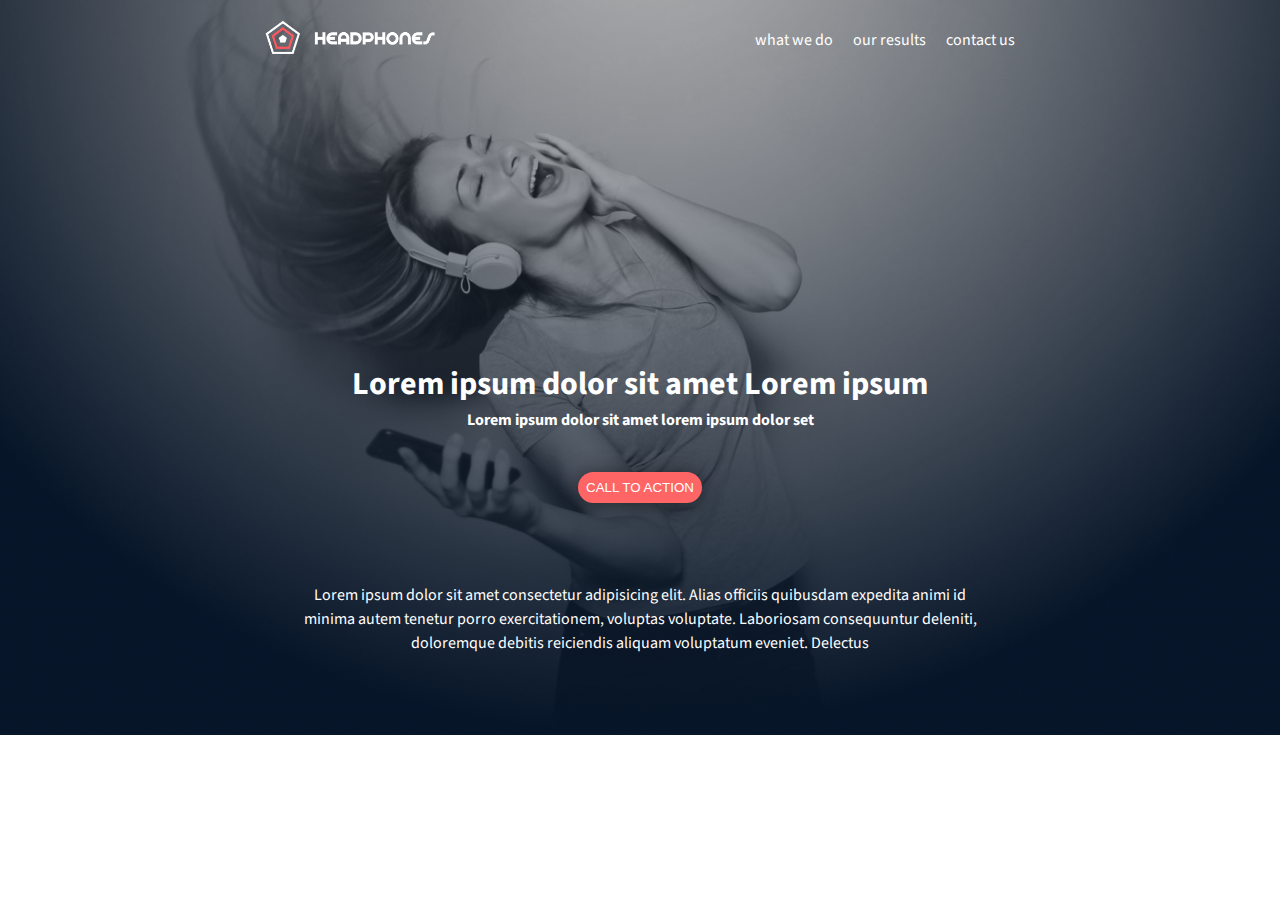
<file: headphones/0-index.html>
<!DOCTYPE html>
<html lang="en">
  <head>
    <meta charset="UTF-8" />
    <meta name="viewport" content="width=device-width, initial-scale=1.0" />
    <link rel="icon" href="/alx_html_css/headphones/images/pentagone.png" />
    <link rel="stylesheet" href="0-styles.css" />
    <script src="toggle.js" async></script>
    <title>Homapage</title>
  </head>
  <body>
    <header>
      <nav>
        <a href="0-index.html"
          ><img
            src="../headphones/images/logo_headphones.png"
            alt="Headphones Logo"
        /></a>
        <div class="hamburger">&#xe911;</div>
        <ul>
          <li><a href="#what-we-do">what we do</a></li>
          <li><a href="#our-results">our results</a></li>
          <li><a href="#contact-us">contact us</a></li>
        </ul>
      </nav>
      <section>
        <h1>Lorem ipsum dolor sit amet Lorem ipsum</h1>
        <p>Lorem ipsum dolor sit amet lorem ipsum dolor set</p>
        <button>CALL TO ACTION</button>
        <p class="second-para">
          Lorem ipsum dolor sit amet consectetur adipisicing elit. Alias
          officiis quibusdam expedita animi id minima autem tenetur porro
          exercitationem, voluptas voluptate. Laboriosam consequuntur deleniti,
          doloremque debitis reiciendis aliquam voluptatum eveniet. Delectus
        </p>
      </section>
    </header>
    <main></main>
    <footer></footer>
  </body>
</html>
</file>
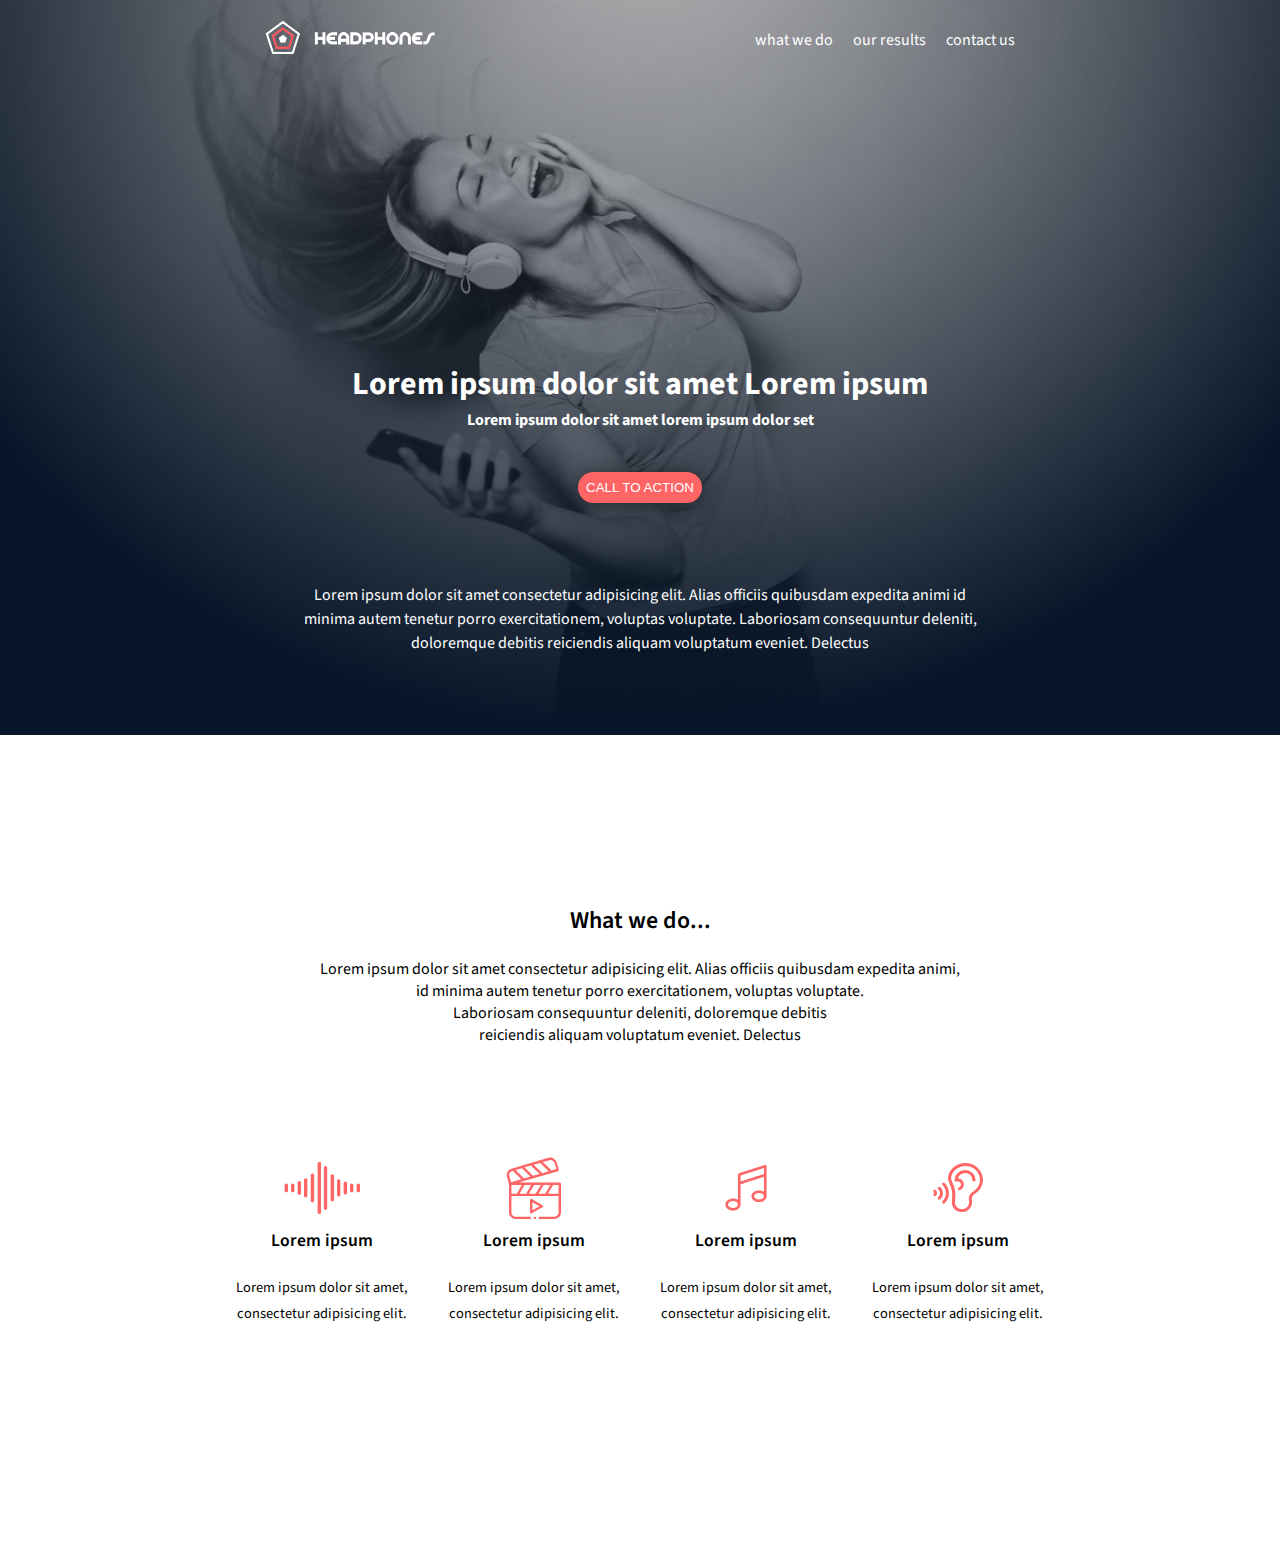
<file: headphones/1-index.html>
<!DOCTYPE html>
<html lang="en">
  <head>
    <meta charset="UTF-8" />
    <meta name="viewport" content="width=device-width, initial-scale=1.0" />
    <link rel="icon" href="/alx_html_css/headphones/images/pentagone.png" />
    <link rel="stylesheet" href="1-styles.css" />
    <script src="toggle.js" async></script>
    <title>Homapage</title>
  </head>
  <body>
    <header>
      <nav>
        <a href="1-index.html"
          ><img
            src="../headphones/images/logo_headphones.png"
            alt="Headphones Logo"
        /></a>
        <div class="hamburger">&#xe911;</div>
        <ul>
          <li><a href="#what-we-do">what we do</a></li>
          <li><a href="#our-results">our results</a></li>
          <li><a href="#contact-us">contact us</a></li>
        </ul>
      </nav>
      <section>
        <h1>Lorem ipsum dolor sit amet Lorem ipsum</h1>
        <p>Lorem ipsum dolor sit amet lorem ipsum dolor set</p>
        <button>CALL TO ACTION</button>
        <p class="second-para">
          Lorem ipsum dolor sit amet consectetur adipisicing elit. Alias
          officiis quibusdam expedita animi id minima autem tenetur porro
          exercitationem, voluptas voluptate. Laboriosam consequuntur deleniti,
          doloremque debitis reiciendis aliquam voluptatum eveniet. Delectus
        </p>
      </section>
    </header>
    <main>
      <section class="first-section" id="what-we-do">
        <h2>What we do...</h2>
        <p id="first-p">
          Lorem ipsum dolor sit amet consectetur adipisicing elit. Alias
          officiis quibusdam expedita animi, <br />
          id minima autem tenetur porro exercitationem, voluptas voluptate.
          <br />
          Laboriosam consequuntur deleniti, doloremque debitis <br />
          reiciendis aliquam voluptatum eveniet. Delectus
        </p>
        <br /><br /><br /><br /><br /><br />
        <div class="media-container">
          <div>
            <div class="sound-icon">&#xe90e;</div>
            <h3>Lorem ipsum</h3>
            <br />
            <p>
              Lorem ipsum dolor sit amet, <br />
              consectetur adipisicing elit.
            </p>
          </div>
          <div>
            <div class="video-icon">&#xe910;</div>
            <h3>Lorem ipsum</h3>
            <br />
            <p>
              Lorem ipsum dolor sit amet, <br />
              consectetur adipisicing elit.
            </p>
          </div>
          <div>
            <div class="music-icon">&#xe90d;</div>
            <h3>Lorem ipsum</h3>
            <br />
            <p>
              Lorem ipsum dolor sit amet, <br />
              consectetur adipisicing elit.
            </p>
          </div>
          <div>
            <div class="hearing-icon">&#xe909;</div>
            <h3>Lorem ipsum</h3>
            <br />
            <p>
              Lorem ipsum dolor sit amet, <br />
              consectetur adipisicing elit.
            </p>
          </div>
        </div>
      </section>
    </main>
    <footer></footer>
  </body>
</html>
</file>
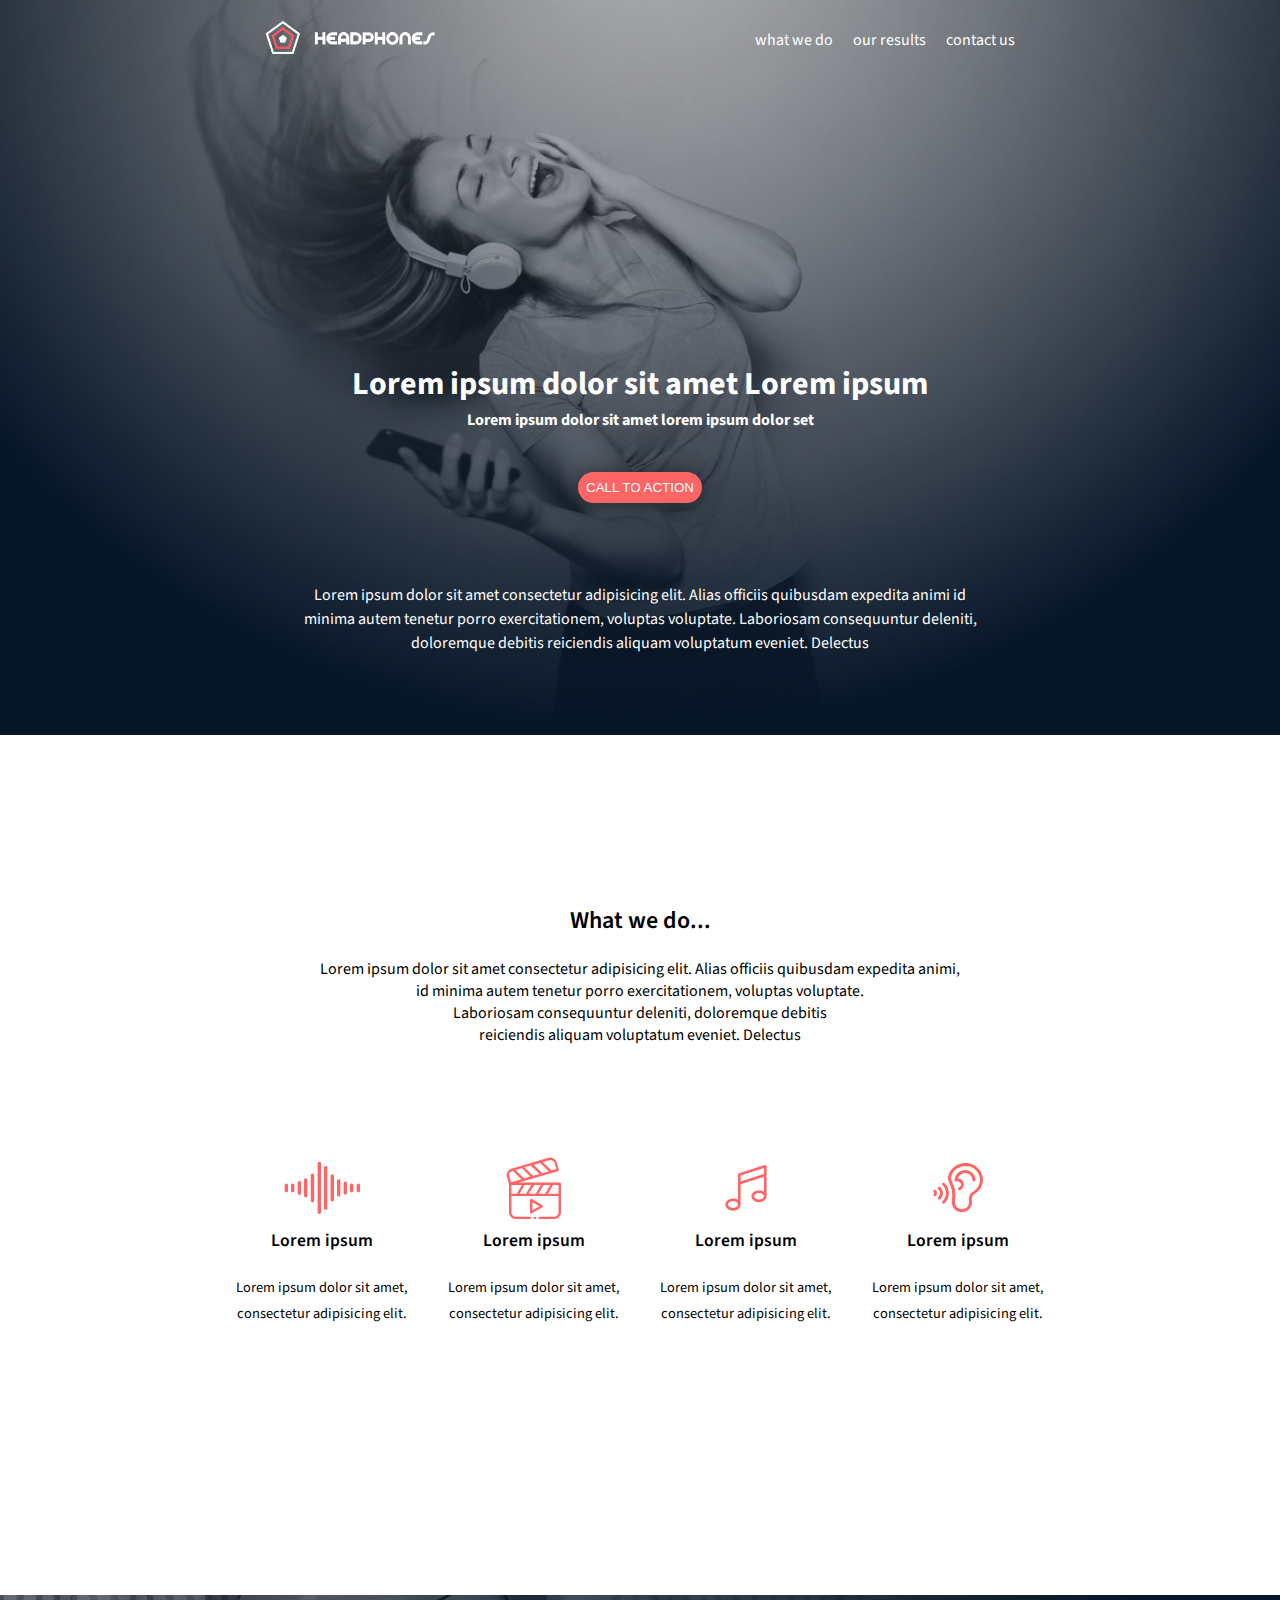
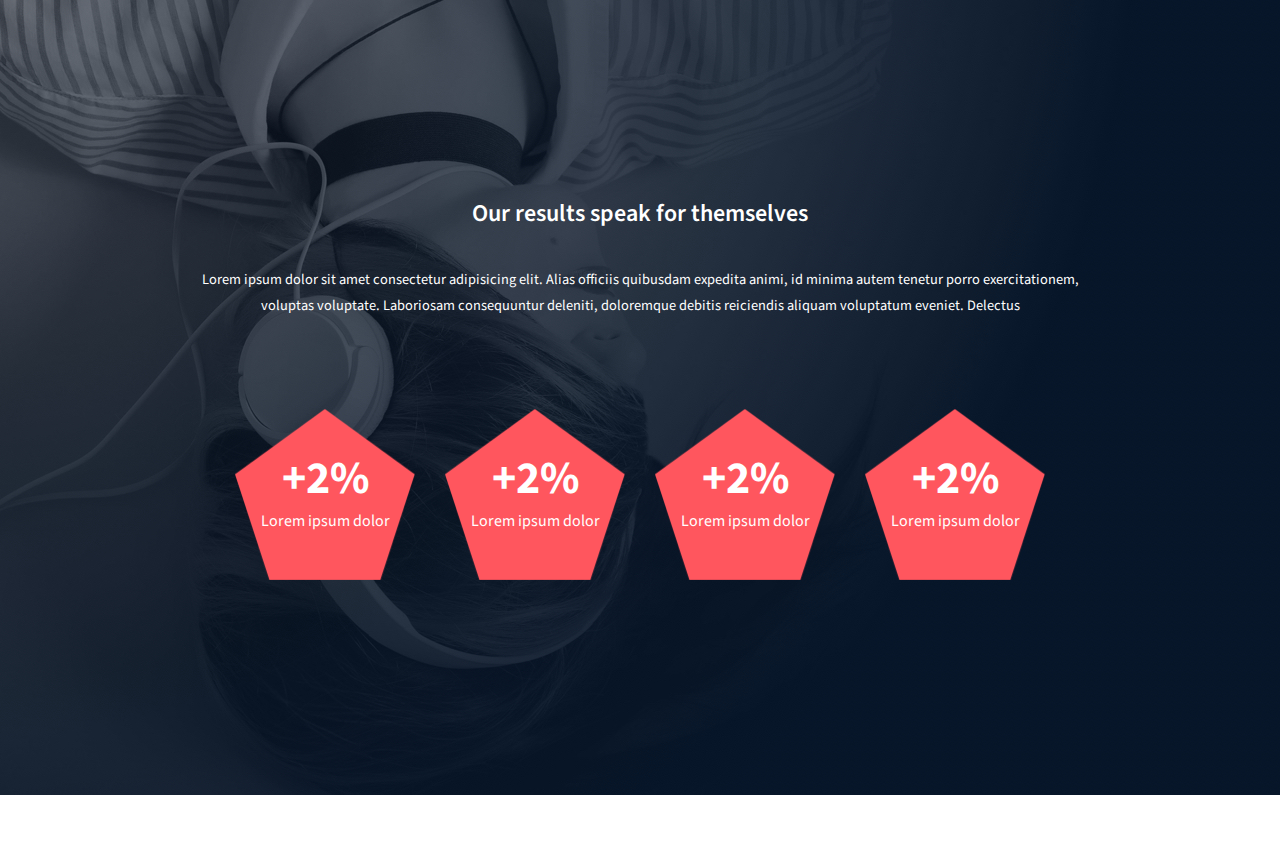
<file: headphones/2-index.html>
<!DOCTYPE html>
<html lang="en">
  <head>
    <meta charset="UTF-8" />
    <meta name="viewport" content="width=device-width, initial-scale=1.0" />
    <link rel="icon" href="/alx_html_css/headphones/images/pentagone.png" />
    <link rel="stylesheet" href="2-styles.css" />
    <script src="toggle.js" async></script>
    <title>Homapage</title>
  </head>
  <body>
    <header>
      <nav>
        <a href="2-index.html"
          ><img
            src="../headphones/images/logo_headphones.png"
            alt="Headphones Logo"
        /></a>
        <div class="hamburger">&#xe911;</div>
        <ul>
          <li><a href="#what-we-do">what we do</a></li>
          <li><a href="#our-results">our results</a></li>
          <li><a href="#contact-us">contact us</a></li>
        </ul>
      </nav>
      <section>
        <h1>Lorem ipsum dolor sit amet Lorem ipsum</h1>
        <p>Lorem ipsum dolor sit amet lorem ipsum dolor set</p>
        <button>CALL TO ACTION</button>
        <p class="second-para">
          Lorem ipsum dolor sit amet consectetur adipisicing elit. Alias
          officiis quibusdam expedita animi id minima autem tenetur porro
          exercitationem, voluptas voluptate. Laboriosam consequuntur deleniti,
          doloremque debitis reiciendis aliquam voluptatum eveniet. Delectus
        </p>
      </section>
    </header>
    <main>
      <section class="first-section" id="what-we-do">
        <h2>What we do...</h2>
        <p id="first-p">
          Lorem ipsum dolor sit amet consectetur adipisicing elit. Alias
          officiis quibusdam expedita animi, <br />
          id minima autem tenetur porro exercitationem, voluptas voluptate.
          <br />
          Laboriosam consequuntur deleniti, doloremque debitis <br />
          reiciendis aliquam voluptatum eveniet. Delectus
        </p>
        <br /><br /><br /><br /><br /><br />
        <div class="media-container">
          <div>
            <div class="sound-icon">&#xe90e;</div>
            <h3>Lorem ipsum</h3>
            <br />
            <p>
              Lorem ipsum dolor sit amet, <br />
              consectetur adipisicing elit.
            </p>
          </div>
          <div>
            <div class="video-icon">&#xe910;</div>
            <h3>Lorem ipsum</h3>
            <br />
            <p>
              Lorem ipsum dolor sit amet, <br />
              consectetur adipisicing elit.
            </p>
          </div>
          <div>
            <div class="music-icon">&#xe90d;</div>
            <h3>Lorem ipsum</h3>
            <br />
            <p>
              Lorem ipsum dolor sit amet, <br />
              consectetur adipisicing elit.
            </p>
          </div>
          <div>
            <div class="hearing-icon">&#xe909;</div>
            <h3>Lorem ipsum</h3>
            <br />
            <p>
              Lorem ipsum dolor sit amet, <br />
              consectetur adipisicing elit.
            </p>
          </div>
        </div>
      </section>
      <section class="second-section" id="our-results">
        <h2>Our results speak for themselves</h2>
        <p>
          Lorem ipsum dolor sit amet consectetur adipisicing elit. Alias
          officiis quibusdam expedita animi, id minima autem tenetur porro
          exercitationem, voluptas voluptate. Laboriosam consequuntur deleniti,
          doloremque debitis reiciendis aliquam voluptatum eveniet. Delectus
        </p>
        <div class="success-story">
          <div class="icon">
            <span class="cent">+2%</span> <br /><br />Lorem ipsum dolor
          </div>
          <div class="icon1">
            <span class="cent">+2%</span> <br /><br />Lorem ipsum dolor
          </div>
          <div class="icon2">
            <span class="cent">+2%</span> <br /><br />Lorem ipsum dolor
          </div>
          <div class="icon3">
            <span class="cent">+2%</span> <br /><br />Lorem ipsum dolor
          </div>
        </div>
      </section>
    </main>
    <footer></footer>
  </body>
</html>
</file>
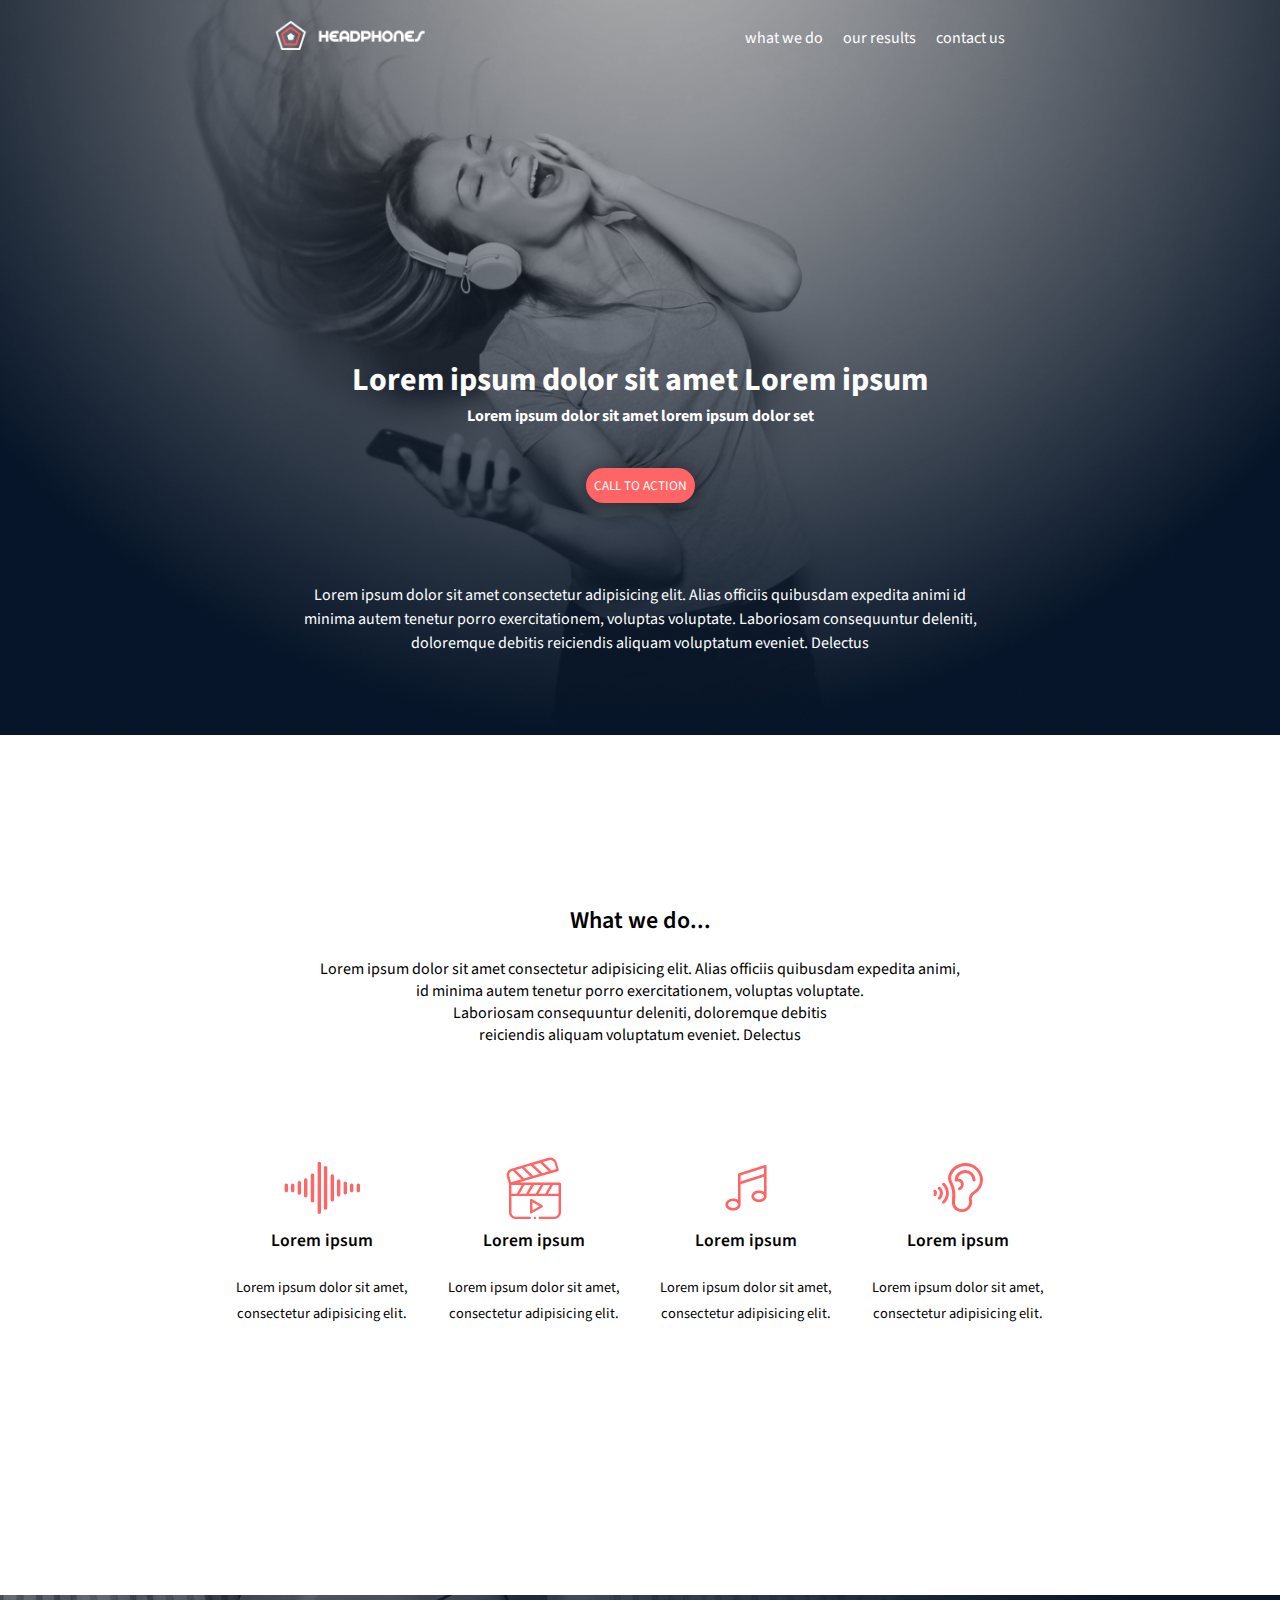
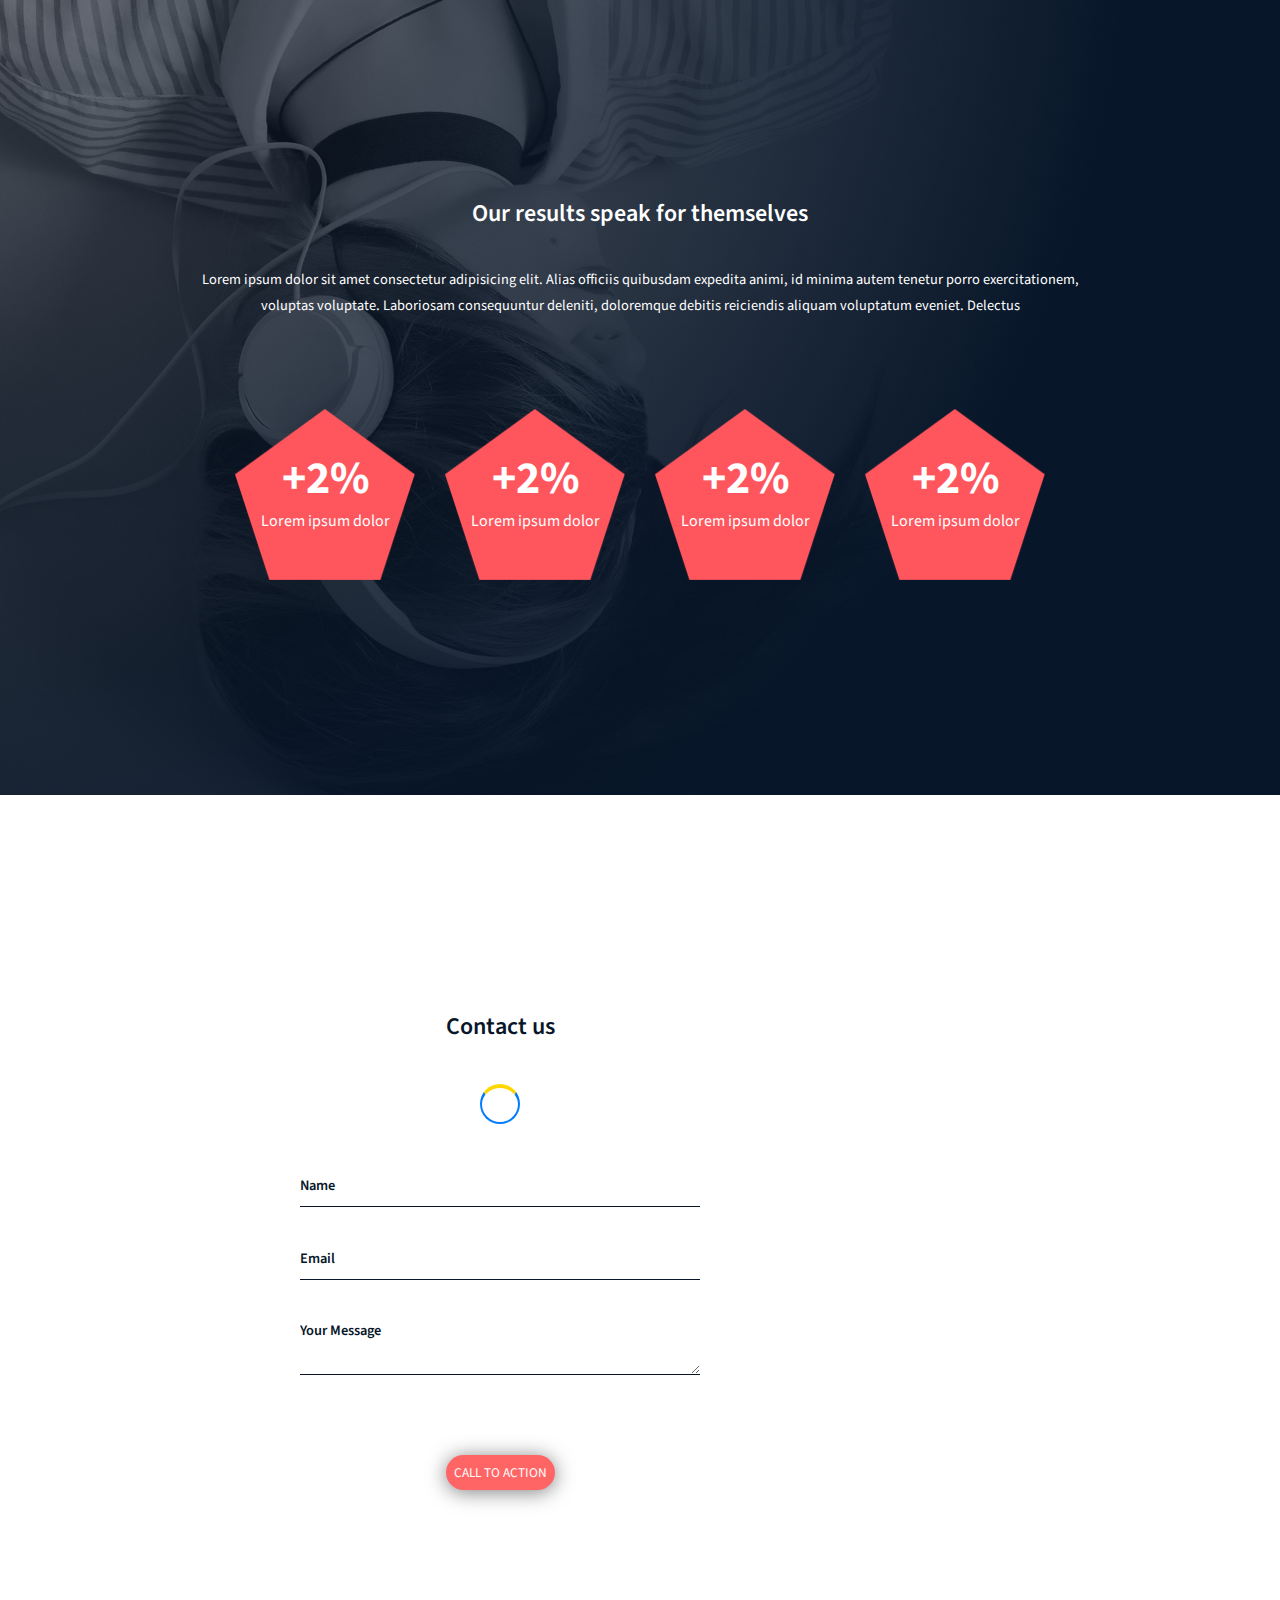
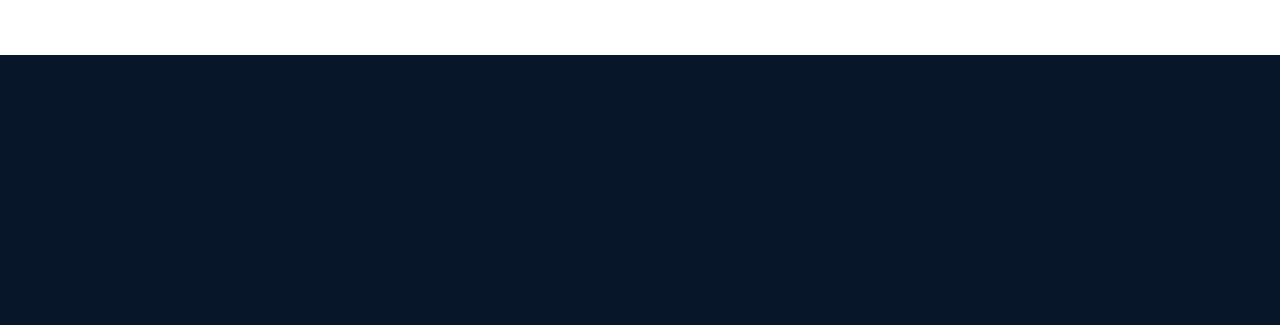
<file: headphones/3-index.html>
<!DOCTYPE html>
<html lang="en">
  <head>
    <meta charset="UTF-8" />
    <meta name="viewport" content="width=device-width, initial-scale=1.0" />
    <link rel="icon" href="/alx_html_css/headphones/images/pentagone.png" />
    <link rel="stylesheet" href="3-styles.css" />
    <script src="toggle.js" async></script>
    <title>Homapage</title>
  </head>
  <body>
    <header>
      <nav>
        <a href="3-index.html"
          ><img
            src="../headphones/images/logo_headphones.png"
            alt="Headphones Logo"
        /></a>
        <div class="hamburger">&#xe911;</div>
        <ul>
          <li><a href="#what-we-do">what we do</a></li>
          <li><a href="#our-results">our results</a></li>
          <li><a href="#contact-us">contact us</a></li>
        </ul>
      </nav>
      <section>
        <h1>Lorem ipsum dolor sit amet Lorem ipsum</h1>
        <p>Lorem ipsum dolor sit amet lorem ipsum dolor set</p>
        <button>CALL TO ACTION</button>
        <p class="second-para">
          Lorem ipsum dolor sit amet consectetur adipisicing elit. Alias
          officiis quibusdam expedita animi id minima autem tenetur porro
          exercitationem, voluptas voluptate. Laboriosam consequuntur deleniti,
          doloremque debitis reiciendis aliquam voluptatum eveniet. Delectus
        </p>
      </section>
    </header>
    <main>
      <section class="first-section" id="what-we-do">
        <h2>What we do...</h2>
        <p id="first-p">
          Lorem ipsum dolor sit amet consectetur adipisicing elit. Alias
          officiis quibusdam expedita animi, <br />
          id minima autem tenetur porro exercitationem, voluptas voluptate.
          <br />
          Laboriosam consequuntur deleniti, doloremque debitis <br />
          reiciendis aliquam voluptatum eveniet. Delectus
        </p>
        <br /><br /><br /><br /><br /><br />
        <div class="media-container">
          <div>
            <div class="sound-icon">&#xe90e;</div>
            <h3>Lorem ipsum</h3>
            <br />
            <p>
              Lorem ipsum dolor sit amet, <br />
              consectetur adipisicing elit.
            </p>
          </div>
          <div>
            <div class="video-icon">&#xe910;</div>
            <h3>Lorem ipsum</h3>
            <br />
            <p>
              Lorem ipsum dolor sit amet, <br />
              consectetur adipisicing elit.
            </p>
          </div>
          <div>
            <div class="music-icon">&#xe90d;</div>
            <h3>Lorem ipsum</h3>
            <br />
            <p>
              Lorem ipsum dolor sit amet, <br />
              consectetur adipisicing elit.
            </p>
          </div>
          <div>
            <div class="hearing-icon">&#xe909;</div>
            <h3>Lorem ipsum</h3>
            <br />
            <p>
              Lorem ipsum dolor sit amet, <br />
              consectetur adipisicing elit.
            </p>
          </div>
        </div>
      </section>
      <section class="second-section" id="our-results">
        <h2>Our results speak for themselves</h2>
        <p>
          Lorem ipsum dolor sit amet consectetur adipisicing elit. Alias
          officiis quibusdam expedita animi, id minima autem tenetur porro
          exercitationem, voluptas voluptate. Laboriosam consequuntur deleniti,
          doloremque debitis reiciendis aliquam voluptatum eveniet. Delectus
        </p>
        <div class="success-story">
          <div class="icon">
            <span class="cent">+2%</span> <br /><br />Lorem ipsum dolor
          </div>
          <div class="icon1">
            <span class="cent">+2%</span> <br /><br />Lorem ipsum dolor
          </div>
          <div class="icon2">
            <span class="cent">+2%</span> <br /><br />Lorem ipsum dolor
          </div>
          <div class="icon3">
            <span class="cent">+2%</span> <br /><br />Lorem ipsum dolor
          </div>
        </div>
      </section>
      <section class="third-section" id="contact-us">
        <h2>Contact us</h2>
        <div class="spinner"></div>
        <form action="" class="my-form">
          <input
            type="text"
            name="name"
            id="name"
            placeholder="Name"
            required
            maxlength="25"
            pattern="[A-Za-z\s]+"
            autocomplete="name"
          />

          <input
            type="email"
            name="mail"
            id="mail"
            placeholder="Email"
            required
          />
          <textarea
            name="message"
            id="message"
            placeholder="Your Message"
            required
          ></textarea>
        </form>
        <button>CALL TO ACTION</button>
      </section>
    </main>
    <footer></footer>
  </body>
</html>
</file>
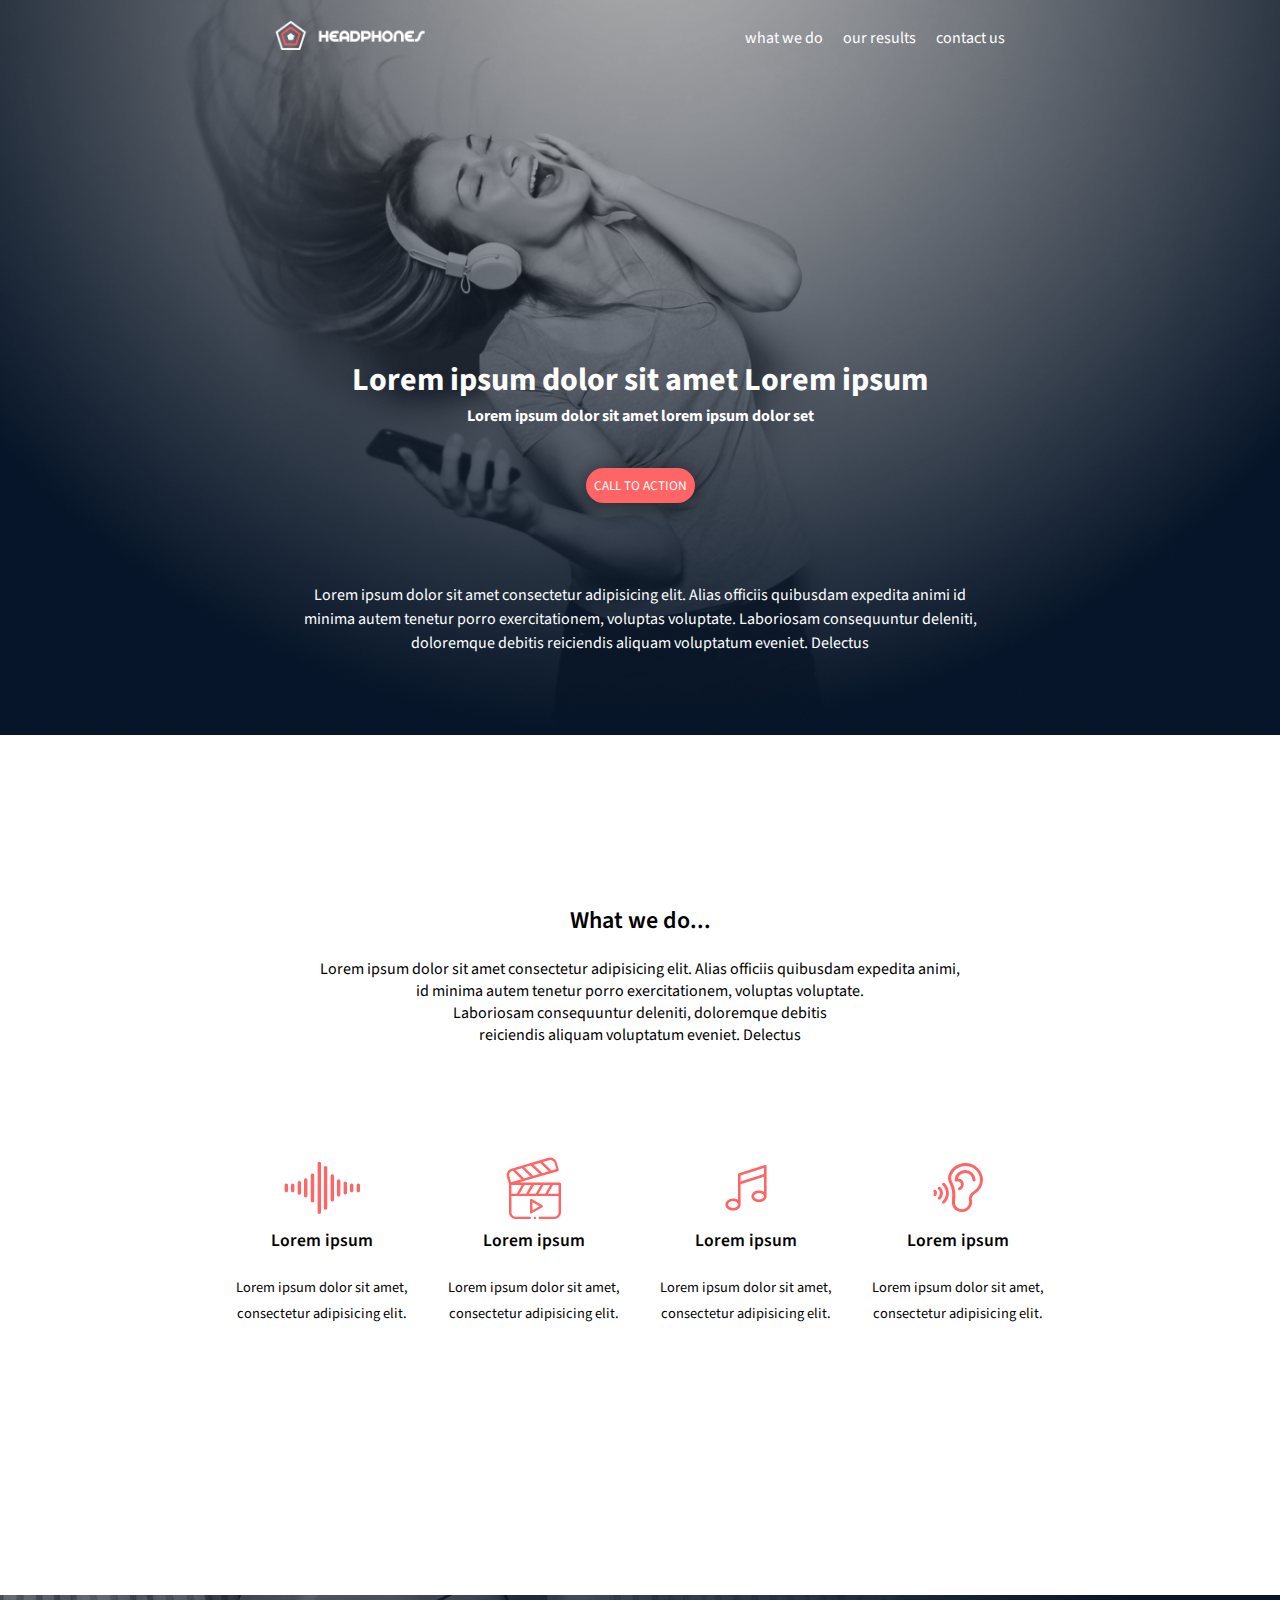
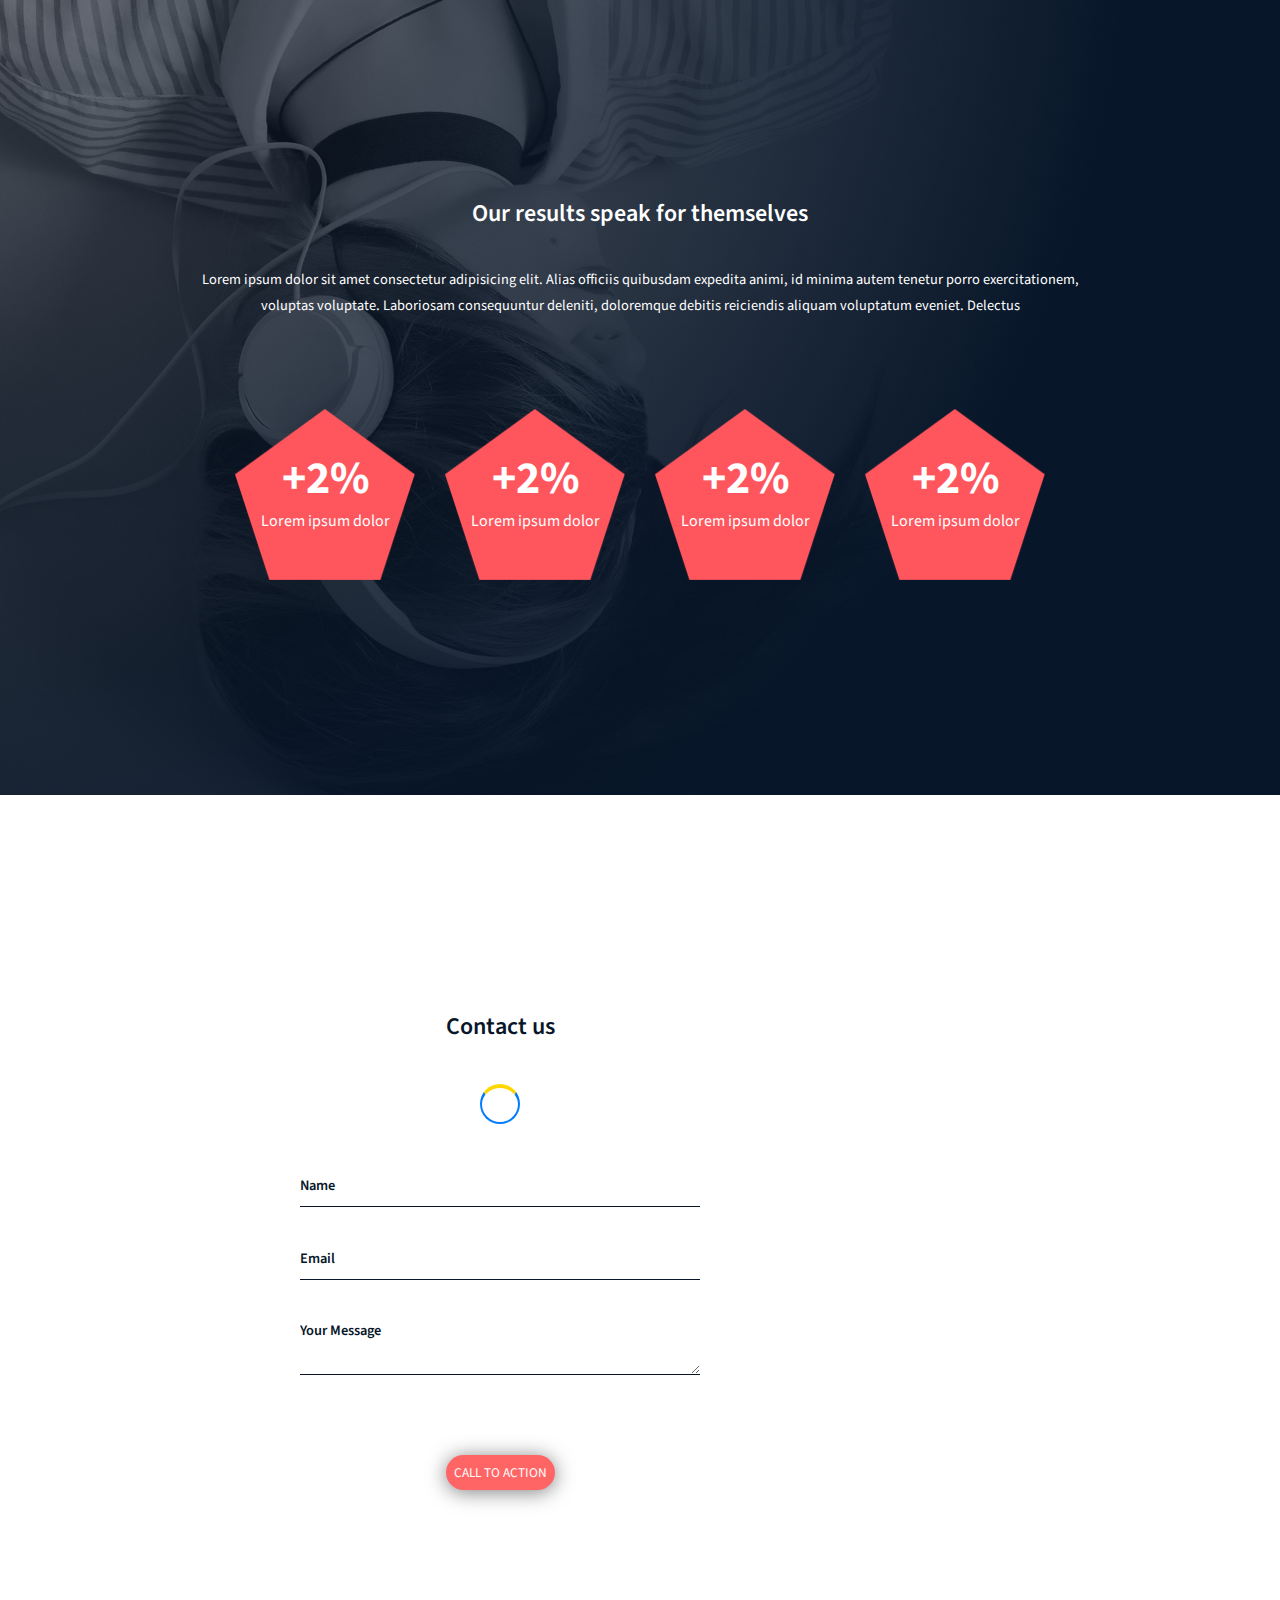
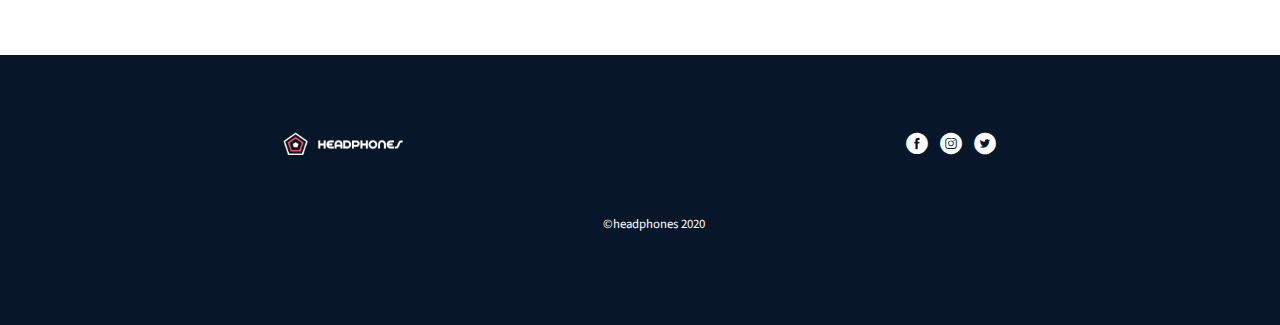
<file: headphones/4-index.html>
<!DOCTYPE html>
<html lang="en">
  <head>
    <meta charset="UTF-8" />
    <meta name="viewport" content="width=device-width, initial-scale=1.0" />
    <link rel="icon" href="/alx_html_css/headphones/images/pentagone.png" />
    <link rel="stylesheet" href="4-styles.css" />
    <script src="toggle.js" async></script>
    <title>Homapage</title>
  </head>
  <body>
    <header>
      <nav>
        <a href="4-index.html"
          ><img
            src="../headphones/images/logo_headphones.png"
            alt="Headphones Logo"
        /></a>
        <div class="hamburger">&#xe911;</div>
        <ul>
          <li><a href="#what-we-do">what we do</a></li>
          <li><a href="#our-results">our results</a></li>
          <li><a href="#contact-us">contact us</a></li>
        </ul>
      </nav>
      <section>
        <h1>Lorem ipsum dolor sit amet Lorem ipsum</h1>
        <p>Lorem ipsum dolor sit amet lorem ipsum dolor set</p>
        <button>CALL TO ACTION</button>
        <p class="second-para">
          Lorem ipsum dolor sit amet consectetur adipisicing elit. Alias
          officiis quibusdam expedita animi id minima autem tenetur porro
          exercitationem, voluptas voluptate. Laboriosam consequuntur deleniti,
          doloremque debitis reiciendis aliquam voluptatum eveniet. Delectus
        </p>
      </section>
    </header>
    <main>
      <section class="first-section" id="what-we-do">
        <h2>What we do...</h2>
        <p id="first-p">
          Lorem ipsum dolor sit amet consectetur adipisicing elit. Alias
          officiis quibusdam expedita animi, <br />
          id minima autem tenetur porro exercitationem, voluptas voluptate.
          <br />
          Laboriosam consequuntur deleniti, doloremque debitis <br />
          reiciendis aliquam voluptatum eveniet. Delectus
        </p>
        <br /><br /><br /><br /><br /><br />
        <div class="media-container">
          <div>
            <div class="sound-icon">&#xe90e;</div>
            <h3>Lorem ipsum</h3>
            <br />
            <p>
              Lorem ipsum dolor sit amet, <br />
              consectetur adipisicing elit.
            </p>
          </div>
          <div>
            <div class="video-icon">&#xe910;</div>
            <h3>Lorem ipsum</h3>
            <br />
            <p>
              Lorem ipsum dolor sit amet, <br />
              consectetur adipisicing elit.
            </p>
          </div>
          <div>
            <div class="music-icon">&#xe90d;</div>
            <h3>Lorem ipsum</h3>
            <br />
            <p>
              Lorem ipsum dolor sit amet, <br />
              consectetur adipisicing elit.
            </p>
          </div>
          <div>
            <div class="hearing-icon">&#xe909;</div>
            <h3>Lorem ipsum</h3>
            <br />
            <p>
              Lorem ipsum dolor sit amet, <br />
              consectetur adipisicing elit.
            </p>
          </div>
        </div>
      </section>
      <section class="second-section" id="our-results">
        <h2>Our results speak for themselves</h2>
        <p>
          Lorem ipsum dolor sit amet consectetur adipisicing elit. Alias
          officiis quibusdam expedita animi, id minima autem tenetur porro
          exercitationem, voluptas voluptate. Laboriosam consequuntur deleniti,
          doloremque debitis reiciendis aliquam voluptatum eveniet. Delectus
        </p>
        <div class="success-story">
          <div class="icon">
            <span class="cent">+2%</span> <br /><br />Lorem ipsum dolor
          </div>
          <div class="icon1">
            <span class="cent">+2%</span> <br /><br />Lorem ipsum dolor
          </div>
          <div class="icon2">
            <span class="cent">+2%</span> <br /><br />Lorem ipsum dolor
          </div>
          <div class="icon3">
            <span class="cent">+2%</span> <br /><br />Lorem ipsum dolor
          </div>
        </div>
      </section>
      <section class="third-section" id="contact-us">
        <h2>Contact us</h2>
        <div class="spinner"></div>
        <form action="" class="my-form">
          <input
            type="text"
            name="name"
            id="name"
            placeholder="Name"
            required
            maxlength="25"
            pattern="[A-Za-z\s]+"
            autocomplete="name"
          />

          <input
            type="email"
            name="mail"
            id="mail"
            placeholder="Email"
            required
          />
          <textarea
            name="message"
            id="message"
            placeholder="Your Message"
            required
          ></textarea>
        </form>
        <button>CALL TO ACTION</button>
      </section>
    </main>
    <footer>
      <section>
        <img
          src="../headphones/images/logo_headphones.png"
          alt="logo_headphones"
          width="120px"
        />
        <p id="copyright">&copy;headphones 2020</p>
        <div class="social-icons">
          <a href="https://www.facebook.com" target="_blank">
            <div>&#xe908;</div>
          </a>
          <a href="https://www.instagram.com" target="_blank">
            <div>&#xe90a;</div>
          </a>
          <a href="https://www.twitter.com" target="_blank">
            <div>&#xe90f;</div>
          </a>
        </div>
      </section>
    </footer>
  </body>
</html>
</file>
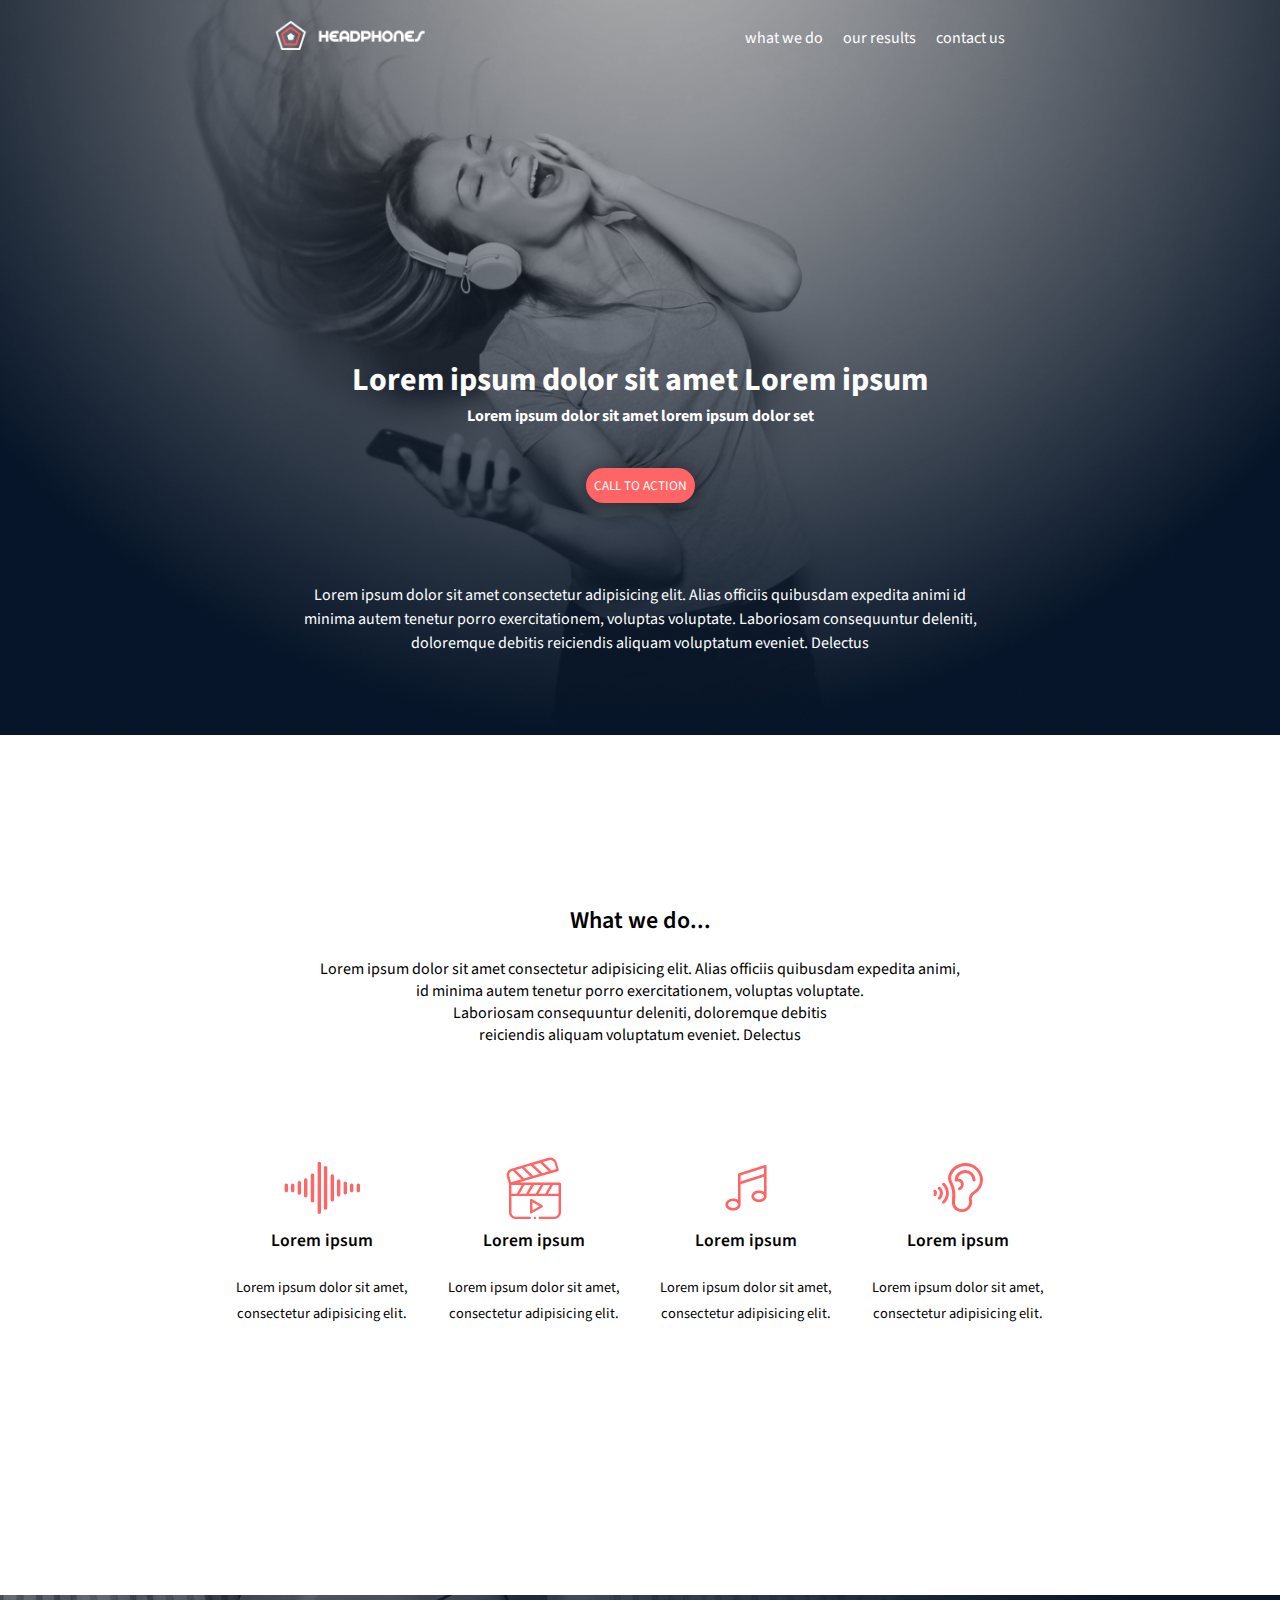
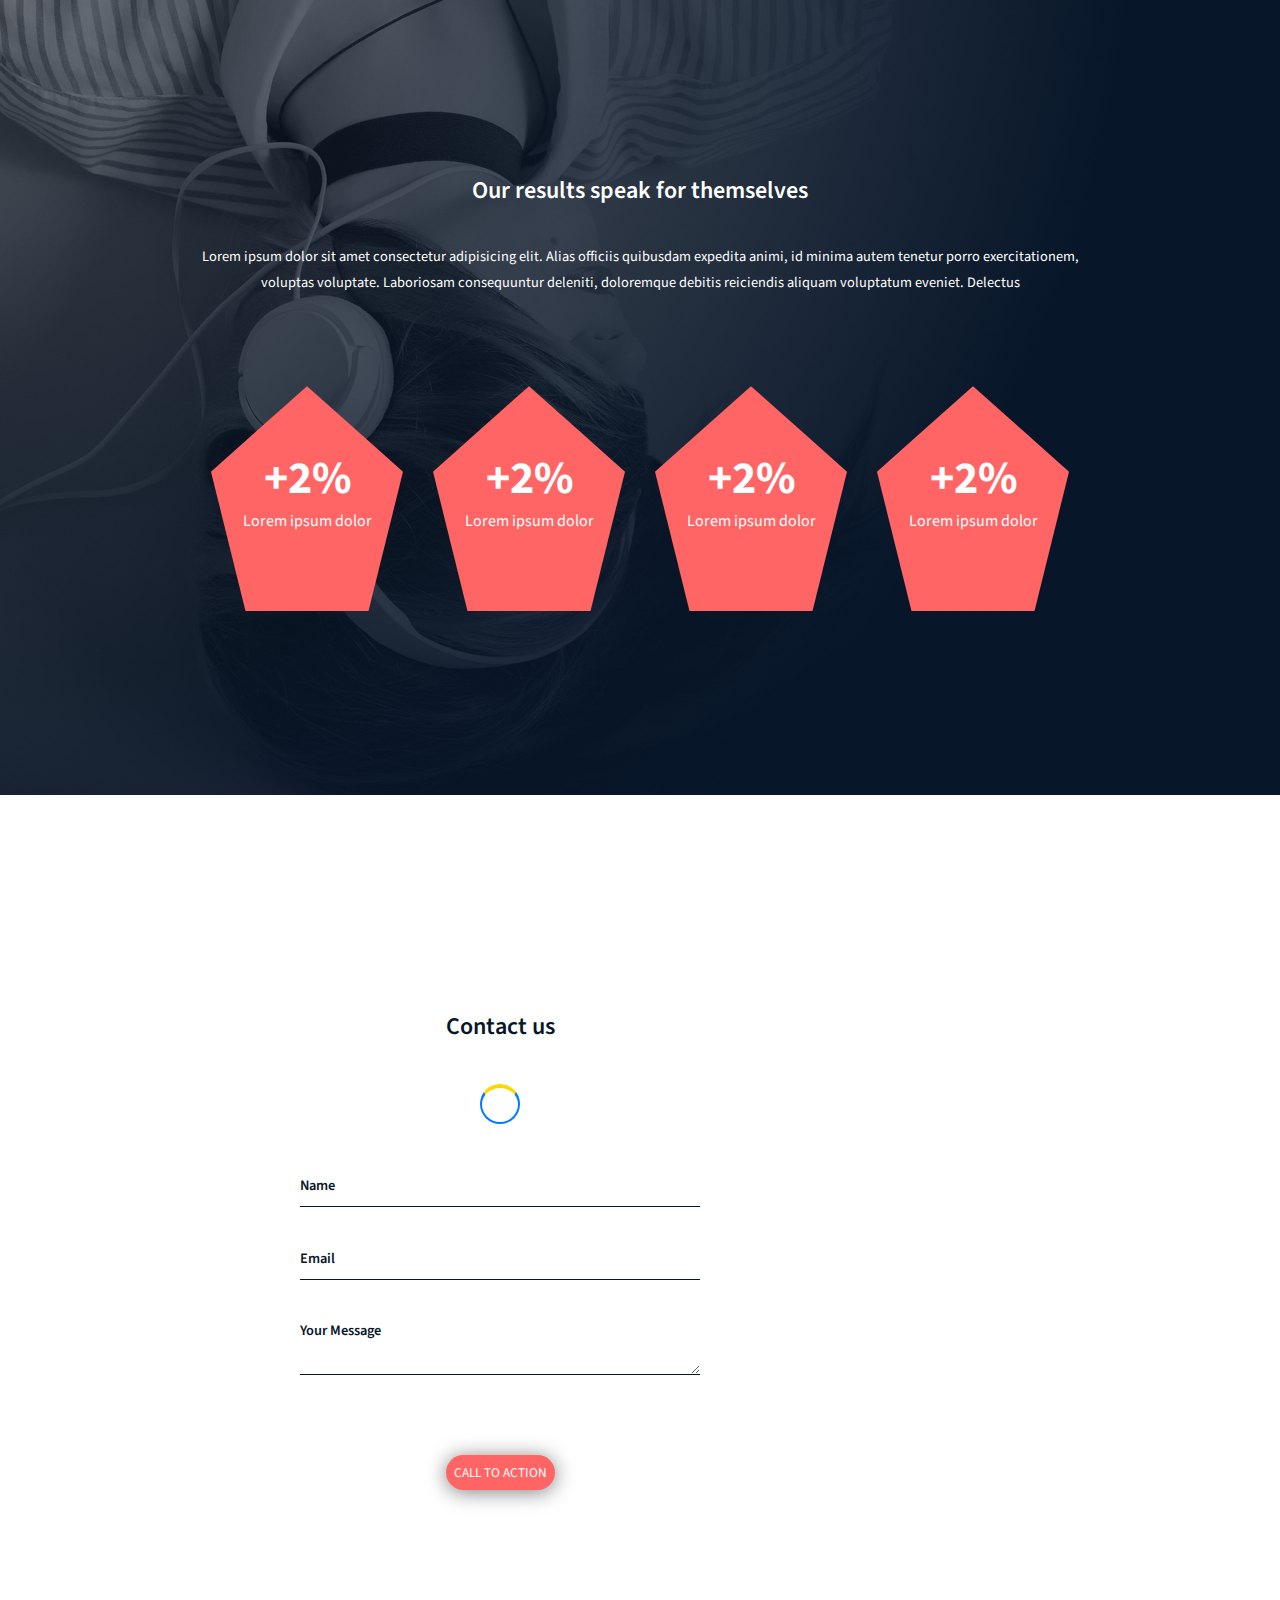
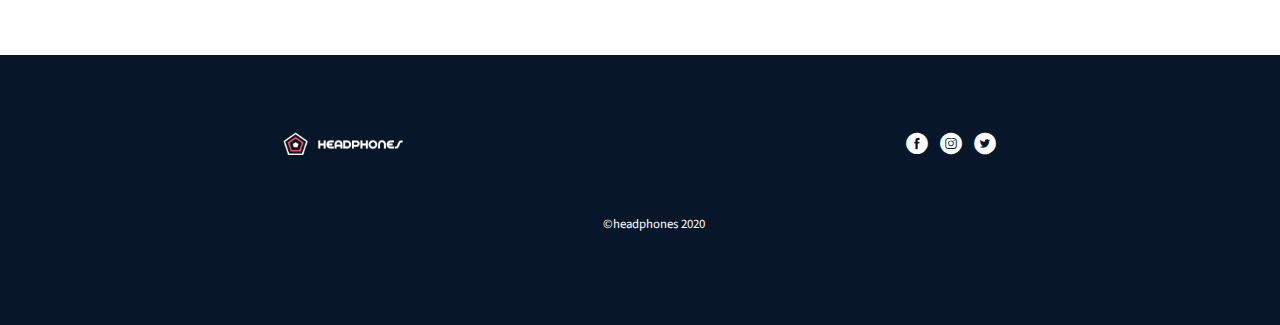
<file: headphones/6-index.html>
<!DOCTYPE html>
<html lang="en">
  <head>
    <meta charset="UTF-8" />
    <meta name="viewport" content="width=device-width, initial-scale=1.0" />
    <link rel="icon" href="/alx_html_css/headphones/images/pentagone.png" />
    <link rel="stylesheet" href="6-styles.css" />
    <script src="toggle.js" async></script>
    <title>Homapage</title>
  </head>
  <body>
    <header>
      <nav>
        <a href="6-index.html"
          ><img
            src="../headphones/images/logo_headphones.png"
            alt="Headphones Logo"
        /></a>
        <div class="hamburger">&#xe911;</div>
        <ul>
          <li><a href="#what-we-do">what we do</a></li>
          <li><a href="#our-results">our results</a></li>
          <li><a href="#contact-us">contact us</a></li>
        </ul>
      </nav>
      <section>
        <h1>Lorem ipsum dolor sit amet Lorem ipsum</h1>
        <p>Lorem ipsum dolor sit amet lorem ipsum dolor set</p>
        <button>CALL TO ACTION</button>
        <p class="second-para">
          Lorem ipsum dolor sit amet consectetur adipisicing elit. Alias
          officiis quibusdam expedita animi id minima autem tenetur porro
          exercitationem, voluptas voluptate. Laboriosam consequuntur deleniti,
          doloremque debitis reiciendis aliquam voluptatum eveniet. Delectus
        </p>
      </section>
    </header>
    <main>
      <section class="first-section" id="what-we-do">
        <h2>What we do...</h2>
        <p id="first-p">
          Lorem ipsum dolor sit amet consectetur adipisicing elit. Alias
          officiis quibusdam expedita animi, <br />
          id minima autem tenetur porro exercitationem, voluptas voluptate.
          <br />
          Laboriosam consequuntur deleniti, doloremque debitis <br />
          reiciendis aliquam voluptatum eveniet. Delectus
        </p>
        <br /><br /><br /><br /><br /><br />
        <div class="media-container">
          <div>
            <div class="sound-icon">&#xe90e;</div>
            <h3>Lorem ipsum</h3>
            <br />
            <p>
              Lorem ipsum dolor sit amet, <br />
              consectetur adipisicing elit.
            </p>
          </div>
          <div>
            <div class="video-icon">&#xe910;</div>
            <h3>Lorem ipsum</h3>
            <br />
            <p>
              Lorem ipsum dolor sit amet, <br />
              consectetur adipisicing elit.
            </p>
          </div>
          <div>
            <div class="music-icon">&#xe90d;</div>
            <h3>Lorem ipsum</h3>
            <br />
            <p>
              Lorem ipsum dolor sit amet, <br />
              consectetur adipisicing elit.
            </p>
          </div>
          <div>
            <div class="hearing-icon">&#xe909;</div>
            <h3>Lorem ipsum</h3>
            <br />
            <p>
              Lorem ipsum dolor sit amet, <br />
              consectetur adipisicing elit.
            </p>
          </div>
        </div>
      </section>
      <section class="second-section" id="our-results">
        <h2>Our results speak for themselves</h2>
        <p>
          Lorem ipsum dolor sit amet consectetur adipisicing elit. Alias
          officiis quibusdam expedita animi, id minima autem tenetur porro
          exercitationem, voluptas voluptate. Laboriosam consequuntur deleniti,
          doloremque debitis reiciendis aliquam voluptatum eveniet. Delectus
        </p>
        <div class="success-story">
          <div class="icon">
            <span class="cent">+2%</span> <br /><br />Lorem ipsum dolor
          </div>
          <div class="icon1">
            <span class="cent">+2%</span> <br /><br />Lorem ipsum dolor
          </div>
          <div class="icon2">
            <span class="cent">+2%</span> <br /><br />Lorem ipsum dolor
          </div>
          <div class="icon3">
            <span class="cent">+2%</span> <br /><br />Lorem ipsum dolor
          </div>
        </div>
      </section>
      <section class="third-section" id="contact-us">
        <h2>Contact us</h2>
        <div class="spinner"></div>
        <form action="" class="my-form">
          <input
            type="text"
            name="name"
            id="name"
            placeholder="Name"
            required
            maxlength="25"
            pattern="[A-Za-z\s]+"
            autocomplete="name"
          />

          <input
            type="email"
            name="mail"
            id="mail"
            placeholder="Email"
            required
          />
          <textarea
            name="message"
            id="message"
            placeholder="Your Message"
            required
          ></textarea>
        </form>
        <button>CALL TO ACTION</button>
      </section>
    </main>
    <footer>
      <section>
        <img
          src="../headphones/images/logo_headphones.png"
          alt="logo_headphones"
          width="120px"
        />
        <p id="copyright">&copy;headphones 2020</p>
        <div class="social-icons">
          <a href="https://www.facebook.com" target="_blank">
            <div>&#xe908;</div>
          </a>
          <a href="https://www.instagram.com" target="_blank">
            <div>&#xe90a;</div>
          </a>
          <a href="https://www.twitter.com" target="_blank">
            <div>&#xe90f;</div>
          </a>
        </div>
      </section>
    </footer>
  </body>
</html>
</file>
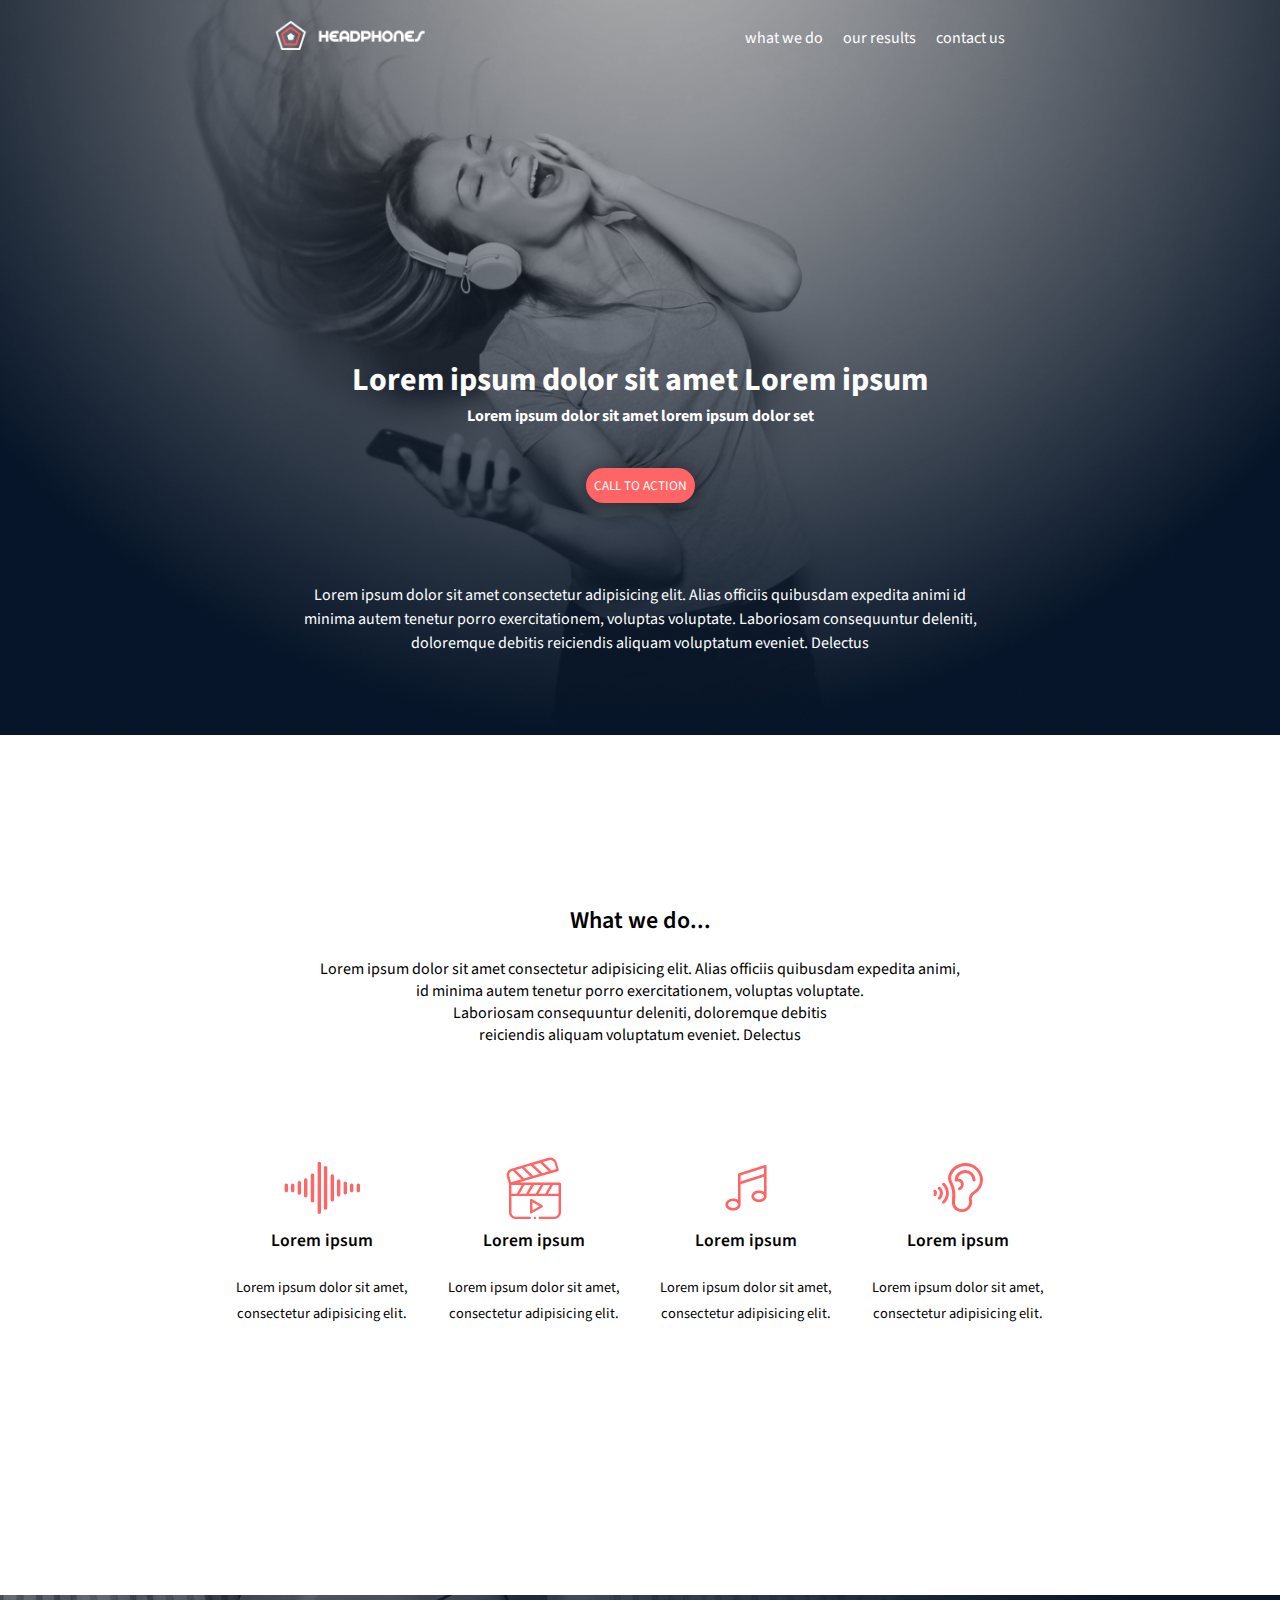
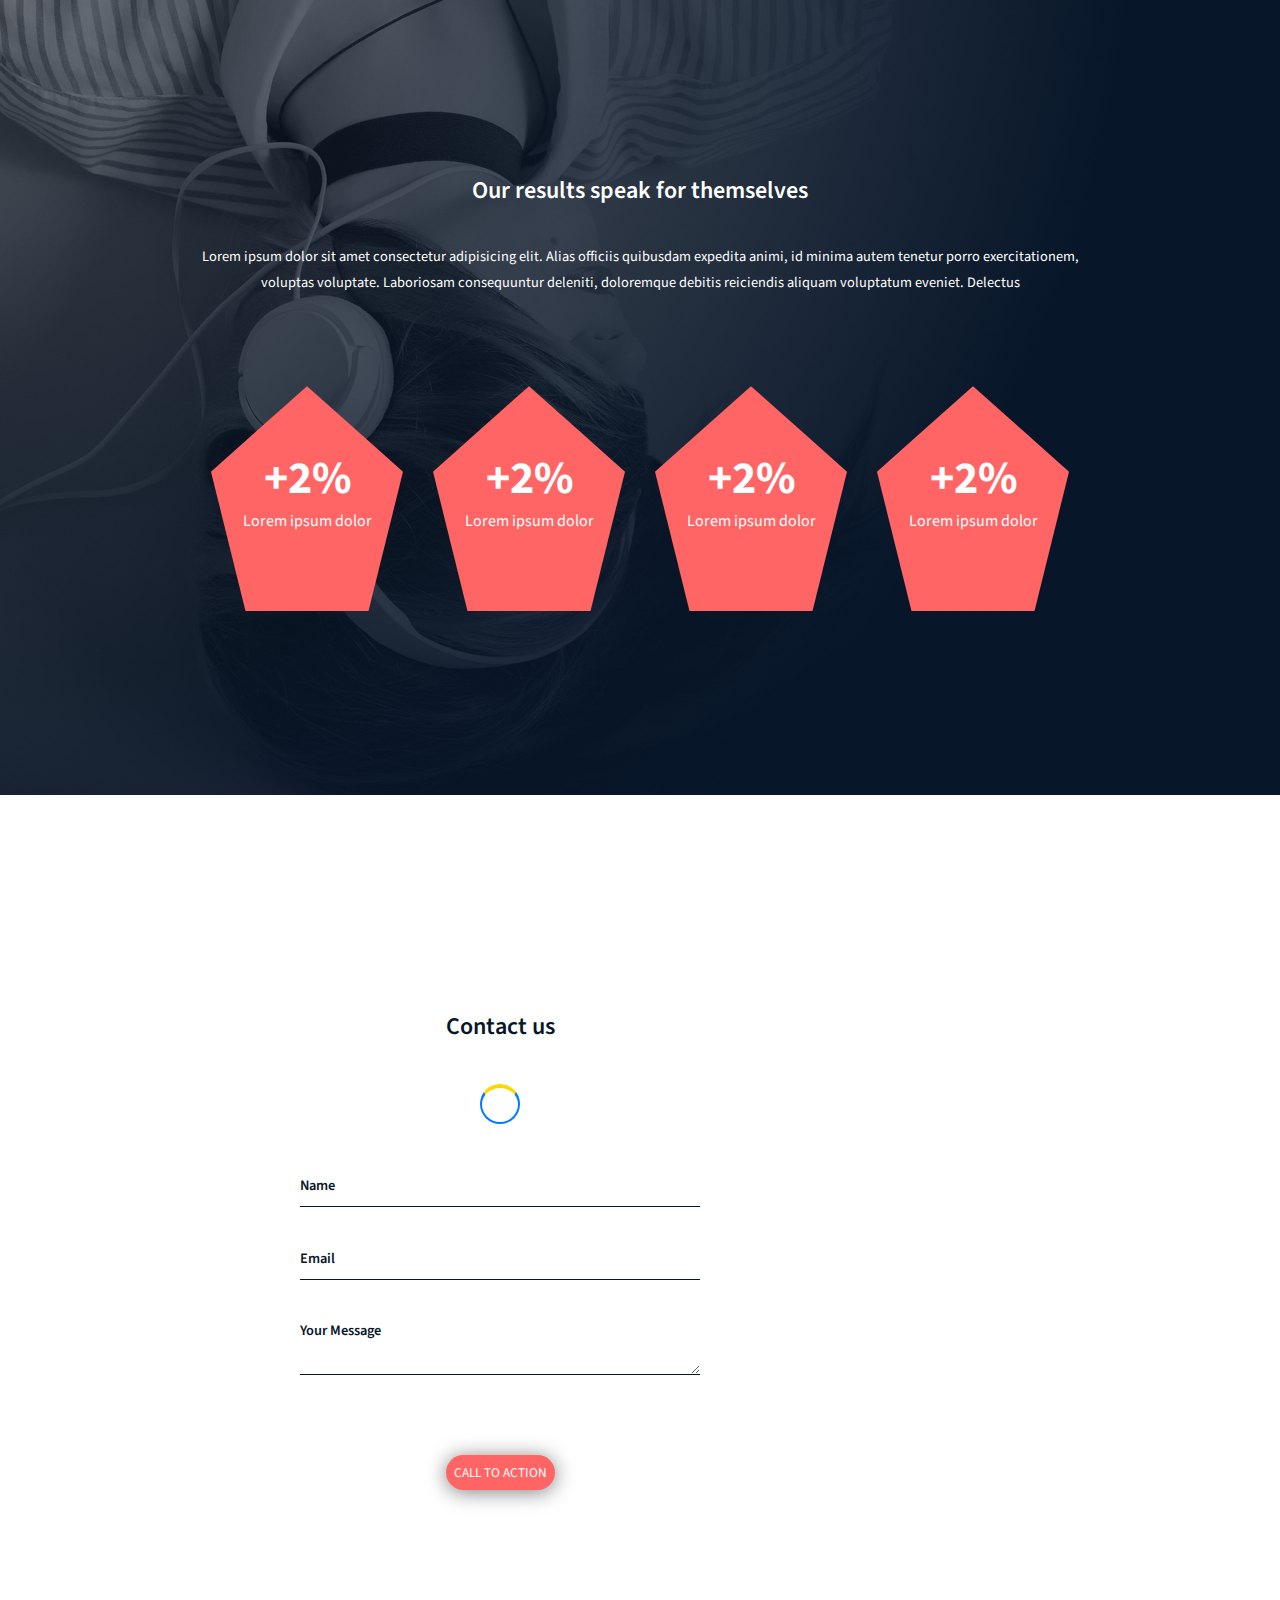
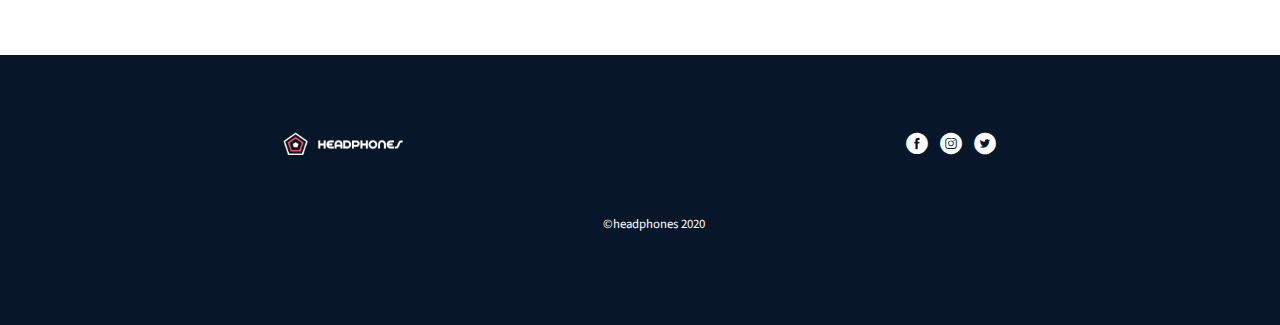
<file: headphones/7-index.html>
<!DOCTYPE html>
<html lang="en">
  <head>
    <meta charset="UTF-8" />
    <meta name="viewport" content="width=device-width, initial-scale=1.0" />
    <link rel="icon" href="/alx_html_css/headphones/images/pentagone.png" />
    <link rel="stylesheet" href="7-styles.css" />
    <script src="toggle.js" async></script>
    <title>Homapage</title>
  </head>
  <body>
    <header>
      <nav>
        <a href="7-index.html"
          ><img
            src="../headphones/images/logo_headphones.png"
            alt="Headphones Logo"
        /></a>
        <div class="hamburger">&#xe911;</div>
        <ul>
          <li><a href="#what-we-do">what we do</a></li>
          <li><a href="#our-results">our results</a></li>
          <li><a href="#contact-us">contact us</a></li>
        </ul>
      </nav>
      <section>
        <h1>Lorem ipsum dolor sit amet Lorem ipsum</h1>
        <p>Lorem ipsum dolor sit amet lorem ipsum dolor set</p>
        <button>CALL TO ACTION</button>
        <p class="second-para">
          Lorem ipsum dolor sit amet consectetur adipisicing elit. Alias
          officiis quibusdam expedita animi id minima autem tenetur porro
          exercitationem, voluptas voluptate. Laboriosam consequuntur deleniti,
          doloremque debitis reiciendis aliquam voluptatum eveniet. Delectus
        </p>
      </section>
    </header>
    <main>
      <section class="first-section" id="what-we-do">
        <h2>What we do...</h2>
        <p id="first-p">
          Lorem ipsum dolor sit amet consectetur adipisicing elit. Alias
          officiis quibusdam expedita animi, <br />
          id minima autem tenetur porro exercitationem, voluptas voluptate.
          <br />
          Laboriosam consequuntur deleniti, doloremque debitis <br />
          reiciendis aliquam voluptatum eveniet. Delectus
        </p>
        <br /><br /><br /><br /><br /><br />
        <div class="media-container">
          <div>
            <div class="sound-icon">&#xe90e;</div>
            <h3>Lorem ipsum</h3>
            <br />
            <p>
              Lorem ipsum dolor sit amet, <br />
              consectetur adipisicing elit.
            </p>
          </div>
          <div>
            <div class="video-icon">&#xe910;</div>
            <h3>Lorem ipsum</h3>
            <br />
            <p>
              Lorem ipsum dolor sit amet, <br />
              consectetur adipisicing elit.
            </p>
          </div>
          <div>
            <div class="music-icon">&#xe90d;</div>
            <h3>Lorem ipsum</h3>
            <br />
            <p>
              Lorem ipsum dolor sit amet, <br />
              consectetur adipisicing elit.
            </p>
          </div>
          <div>
            <div class="hearing-icon">&#xe909;</div>
            <h3>Lorem ipsum</h3>
            <br />
            <p>
              Lorem ipsum dolor sit amet, <br />
              consectetur adipisicing elit.
            </p>
          </div>
        </div>
      </section>
      <section class="second-section" id="our-results">
        <h2>Our results speak for themselves</h2>
        <p>
          Lorem ipsum dolor sit amet consectetur adipisicing elit. Alias
          officiis quibusdam expedita animi, id minima autem tenetur porro
          exercitationem, voluptas voluptate. Laboriosam consequuntur deleniti,
          doloremque debitis reiciendis aliquam voluptatum eveniet. Delectus
        </p>
        <div class="success-story">
          <div class="icon">
            <span class="cent">+2%</span> <br /><br />Lorem ipsum dolor
          </div>
          <div class="icon1">
            <span class="cent">+2%</span> <br /><br />Lorem ipsum dolor
          </div>
          <div class="icon2">
            <span class="cent">+2%</span> <br /><br />Lorem ipsum dolor
          </div>
          <div class="icon3">
            <span class="cent">+2%</span> <br /><br />Lorem ipsum dolor
          </div>
        </div>
      </section>
      <section class="third-section" id="contact-us">
        <h2>Contact us</h2>
        <div class="spinner"></div>
        <form action="" class="my-form">
          <input
            type="text"
            name="name"
            id="name"
            placeholder="Name"
            required
            maxlength="25"
            pattern="[A-Za-z\s]+"
            autocomplete="name"
          />

          <input
            type="email"
            name="mail"
            id="mail"
            placeholder="Email"
            required
          />
          <textarea
            name="message"
            id="message"
            placeholder="Your Message"
            required
          ></textarea>
        </form>
        <button>CALL TO ACTION</button>
      </section>
    </main>
    <footer>
      <section>
        <img
          src="../headphones/images/logo_headphones.png"
          alt="logo_headphones"
          width="120px"
        />
        <p id="copyright">&copy;headphones 2020</p>
        <div class="social-icons">
          <a href="https://www.facebook.com" target="_blank">
            <div>&#xe908;</div>
          </a>
          <a href="https://www.instagram.com" target="_blank">
            <div>&#xe90a;</div>
          </a>
          <a href="https://www.twitter.com" target="_blank">
            <div>&#xe90f;</div>
          </a>
        </div>
      </section>
    </footer>
  </body>
</html>
</file>
<file: headphones/0-styles.css>
@import url('https://fonts.googleapis.com/css2?family=Source+Sans+Pro:wght@400;600&display=swap');


/*CSS Reset*/
* {
    margin: 0;
    padding: 0;
}

/*set css variables*/
:root {
    --max-width: 1000px;
    --hover-link-color: #FF6565;
    --button-hover-opacity: 0.9;
    --main-bg-color: #FFFFFF;
    --background-width: 500px;
}

body{
    font-family: 'Source Sans Pro', 'Spin Cycle', sans-serif;
    font-size: 16px;
    background-color: var(--main-bg-color);
    margin: 0;
    padding: 0;
    overflow-x: hidden;
}

header{
    background-image: url('../headphones/images/headphones_hero_1.jpg');
    background-size: cover;
    background-repeat: no-repeat;
    background-position: center;
    display: flex;
    flex-direction: column;
    height: auto;
    width: 100%;
    overflow-x: hidden;
    
}

header * {
    max-width: var(--max-width);
    margin: 0 auto;
}

nav{
    display: flex;
    /*flex-direction: row;*/
    justify-content: space-between;
    align-items: center;
    max-width: var(--max-width);
    margin: 0 auto;
    /*padding: 0 20px;*/
    gap: 300px;
    margin-top: 20px;
}

nav ul{
    display: flex;
    /*flex-direction: row;*/
    list-style-type: none;
    margin: 0;
    padding: 0;
    /*padding-right: 80px;*/
    /*margin-top: 40px;*/
}
nav ul li{
    margin-left: 20px;
}

nav ul a{
    /*margin: 0 5px;*/
    text-decoration: none;
    color: #FFFFFF;
    cursor: pointer;
    transition: opacity 0.3s ease;
}
nav img{
    cursor: pointer;
    transition: opacity 0.3s ease;
    width: 170px;
    /*margin-left: 150px;*/
    /*margin-top: 30px;*/
}

header section{
    display: flex;
    flex-direction: column;
    align-items: center;
    text-align: center;
    /*flex-grow: 1;*/
    /*gap: 20px;*/
    margin: 0 auto;
    padding-top: 300px;
    color: #FFFFFF;
    line-height: 1.5;
}

header section > h1 {
    font-family: 'Source Sans Pro', sans-serif;
    font-size: 32px;
    text-align: center;
    vertical-align: top;
    font-weight: bold;

}
header section > :nth-child(2) {
    font-family: 'Source Sans Pro', sans-serif;
    font-size: 16px;
    text-align: center;
    vertical-align: top;
    font-weight: bold;
}


.second-para{
    margin: 80px auto;
    text-align: center;
    font-family: 'Source Sans Pro', sans-serif;
    font-weight: 400; /*Regular*/
    font-size: 16px;
    letter-spacing: 0;
    line-height: 1.5;
    vertical-align: top;
    max-width: 700px;
    display: flex;
}
button{
    margin-top: 40px;
    background-color: #FF6565;
    color: white;
    border: none;
    padding: 8px;
    border-radius: 25px;
    cursor: pointer;
    transition: opacity 0.3s ease;
    box-shadow: 0 2px 20px 0 rgba(0, 0, 0, 0.5);/*X Y blur spread*/
}
button:hover, button:active,
nav ul a:hover, nav ul a:active {
    background-color: var(--hover-link-color);
    opacity: var(--button-hover-opacity);
}

.hamburger {
    display: none;
    cursor: pointer;
    font-size: 30px;
    font-family: "holberton_school-icon";
    font-size: 2rem;
    color: #000000;
}

@font-face {
    font-family: 'holberton_school-icon';
    src:  url('fonts/holberton_school-icon.eot?sq4eq4');
    src:  url('fonts/holberton_school-icon.eot?sq4eq4#iefix') format('embedded-opentype'),
      url('fonts/holberton_school-icon.ttf?sq4eq4') format('truetype'),
      url('fonts/holberton_school-icon.woff?sq4eq4') format('woff'),
      url('fonts/holberton_school-icon.svg?sq4eq4#holberton_school-icon') format('svg');
    font-weight: normal;
    font-style: normal;
    font-display: block;
}

@media (max-width: 480px) {
    header {
       height: 100vh;
    }
    nav {
        display: flex;
        flex-direction: row-reverse;
        gap: 100px;
        position: absolute;
        
    }
    nav ul{
        display: none;
        flex-direction: column;
        align-items: center;
        position: absolute;
        top: 30px;
        padding: 20px 0;
        background-color: rgba(0, 0, 0, 0.02);
        z-index: 1;
    }
    nav ul.show {
        display: flex;
    }

     nav ul > li{
        margin: 20px 30px;
     }
    .hamburger{
        display: block;
        margin-left: 20px;
    }

    header section, .second-para {
        max-width: 90%;
        line-height: 1.6;
    }
    
}
</file>
<file: headphones/1-styles.css>
@import url('https://fonts.googleapis.com/css2?family=Source+Sans+Pro:wght@400;600&display=swap');


/*CSS Reset*/
* {
    margin: 0;
    padding: 0;
}

/*set css variables*/
:root {
    --max-width: 1000px;
    --hover-link-color: #FF6565;
    --button-hover-opacity: 0.9;
    --main-bg-color: #FFFFFF;
    --background-width: 500px;
}

body{
    font-family: 'Source Sans Pro', 'Spin Cycle', sans-serif;
    font-size: 16px;
    background-color: var(--main-bg-color);
    margin: 0;
    padding: 0;
    overflow-x: hidden;
}

header{
    background-image: url('../headphones/images/headphones_hero_1.jpg');
    background-size: cover;
    background-repeat: no-repeat;
    background-position: center;
    display: flex;
    flex-direction: column;
    height: auto;
    width: 100%;
    overflow-x: hidden;
    
}

header * {
    max-width: var(--max-width);
    margin: 0 auto;
}

nav{
    display: flex;
    /*flex-direction: row;*/
    justify-content: space-between;
    align-items: center;
    max-width: var(--max-width);
    margin: 0 auto;
    /*padding: 0 20px;*/
    gap: 300px;
    margin-top: 20px;
}

nav ul{
    display: flex;
    /*flex-direction: row;*/
    list-style-type: none;
    margin: 0;
    padding: 0;
    /*padding-right: 80px;*/
    /*margin-top: 40px;*/
}
nav ul li{
    margin-left: 20px;
}

nav ul a{
    /*margin: 0 5px;*/
    text-decoration: none;
    color: #FFFFFF;
    cursor: pointer;
    transition: opacity 0.3s ease;
}
nav img{
    cursor: pointer;
    transition: opacity 0.3s ease;
    width: 170px;
    /*margin-left: 150px;*/
    /*margin-top: 30px;*/
}

header section{
    display: flex;
    flex-direction: column;
    align-items: center;
    text-align: center;
    /*flex-grow: 1;*/
    /*gap: 20px;*/
    margin: 0 auto;
    padding-top: 300px;
    color: #FFFFFF;
    line-height: 1.5;
}

header section > h1 {
    font-family: 'Source Sans Pro', sans-serif;
    font-size: 32px;
    text-align: center;
    vertical-align: top;
    font-weight: bold;

}
header section > :nth-child(2) {
    font-family: 'Source Sans Pro', sans-serif;
    font-size: 16px;
    text-align: center;
    vertical-align: top;
    font-weight: bold;
}


.second-para{
    margin: 80px auto;
    text-align: center;
    font-family: 'Source Sans Pro', sans-serif;
    font-weight: 400; /*Regular*/
    font-size: 16px;
    letter-spacing: 0;
    line-height: 1.5;
    vertical-align: top;
    max-width: 700px;
    display: flex;
}
button{
    margin-top: 40px;
    background-color: #FF6565;
    color: white;
    border: none;
    padding: 8px;
    border-radius: 25px;
    cursor: pointer;
    transition: opacity 0.3s ease;
    box-shadow: 0 2px 20px 0 rgba(0, 0, 0, 0.5);/*X Y blur spread*/
}
button:hover, button:active,
nav ul a:hover, nav ul a:active {
    background-color: var(--hover-link-color);
    opacity: var(--button-hover-opacity);
}

.hamburger {
    display: none;
    cursor: pointer;
    font-size: 30px;
    font-family: "holberton_school-icon";
    font-size: 2rem;
    color: #000000;
}

/*1 styling */
main{
    display: flex;
    flex-direction: column;
    max-width: var(--max-width);
} 
    
.first-section{ 
    color: black;
    display: flex;
    flex-direction: column; 
    justify-content: center;
    height: 90vh;
    width: 100vw;
    align-items: center;
    text-align: center;
    background-color: var(--main-bg-color);
} 
    
.media-container{
    display: flex;
    flex-direction: row;
    gap: 40px;
   margin-bottom: 100px;
}
.media-container h3 {
    font-family: 'Source Sans Pro', sans-serif;
    font-weight: 600;
    font-size: 1.1em;
}
.media-container p {
    font-family: 'Source Sans Pro', sans-serif;
    font-weight: 400;
    font-size: 0.9em;
    text-align: center;
    line-height: 26px;
}

main h2:first-of-type{
    font-family: 'Source Sans Pro', sans-serif;
    font-weight: 600;
    font-size: 1.5em;
}

.first-section h2, #first-p{
    display: flex;
    margin-bottom: -30px;
    margin-top: 50px;
}

/*Handle some font icons*/
@font-face {
    font-family: 'holberton_school-icon';
    src:  url('fonts/holberton_school-icon.eot?sq4eq4');
    src:  url('fonts/holberton_school-icon.eot?sq4eq4#iefix') format('embedded-opentype'),
      url('fonts/holberton_school-icon.ttf?sq4eq4') format('truetype'),
      url('fonts/holberton_school-icon.woff?sq4eq4') format('woff'),
      url('fonts/holberton_school-icon.svg?sq4eq4#holberton_school-icon') format('svg');
    font-weight: normal;
    font-style: normal;
    font-display: block;
}

.sound-icon, .video-icon, .music-icon, .hearing-icon {
    font-family: "holberton_school-icon";
    font-size: 5em;
    color: var(--hover-link-color);
}


/*mobile style*/
@media (max-width: 480px) {
    header {
       height: 100vh;
    }
    nav {
        display: flex;
        flex-direction: row-reverse;
        gap: 100px;
        position: absolute;
        
    }
    nav ul{
        display: none;
        flex-direction: column;
        align-items: center;
        position: absolute;
        top: 30px;
        padding: 20px 0;
        background-color: rgba(0, 0, 0, 0.02);
        z-index: 1;
    }
    nav ul.show {
        display: flex;
    }

     nav ul > li{
        margin: 20px 30px;
     }
    .hamburger{
        display: block;
        margin-left: 20px;
    }

    header section, .second-para {
        max-width: 90%;
        line-height: 1.6;
    }
    
    .media-container {
        flex-wrap: wrap;
        justify-content: center;
    }
}
</file>
<file: headphones/2-styles.css>
@import url('https://fonts.googleapis.com/css2?family=Source+Sans+Pro:wght@400;600&display=swap');


/*CSS Reset*/
* {
    margin: 0;
    padding: 0;
}

/*set css variables*/
:root {
    --max-width: 1000px;
    --hover-link-color: #FF6565;
    --button-hover-opacity: 0.9;
    --main-bg-color: #FFFFFF;
    --background-width: 500px;
}

body{
    font-family: 'Source Sans Pro', 'Spin Cycle', sans-serif;
    font-size: 16px;
    background-color: var(--main-bg-color);
    margin: 0;
    padding: 0;
    overflow-x: hidden;
}

header{
    background-image: url('../headphones/images/headphones_hero_1.jpg');
    background-size: cover;
    background-repeat: no-repeat;
    background-position: center;
    display: flex;
    flex-direction: column;
    height: auto;
    width: 100%;
    overflow-x: hidden;
    
}

header * {
    max-width: var(--max-width);
    margin: 0 auto;
}

nav{
    display: flex;
    /*flex-direction: row;*/
    justify-content: space-between;
    align-items: center;
    max-width: var(--max-width);
    margin: 0 auto;
    /*padding: 0 20px;*/
    gap: 300px;
    margin-top: 20px;
}

nav ul{
    display: flex;
    /*flex-direction: row;*/
    list-style-type: none;
    margin: 0;
    padding: 0;
    /*padding-right: 80px;*/
    /*margin-top: 40px;*/
}
nav ul li{
    margin-left: 20px;
}

nav ul a{
    /*margin: 0 5px;*/
    text-decoration: none;
    color: #FFFFFF;
    cursor: pointer;
    transition: opacity 0.3s ease;
}
nav img{
    cursor: pointer;
    transition: opacity 0.3s ease;
    width: 170px;
    /*margin-left: 150px;*/
    /*margin-top: 30px;*/
}

header section{
    display: flex;
    flex-direction: column;
    align-items: center;
    text-align: center;
    /*flex-grow: 1;*/
    /*gap: 20px;*/
    margin: 0 auto;
    padding-top: 300px;
    color: #FFFFFF;
    line-height: 1.5;
}

header section > h1 {
    font-family: 'Source Sans Pro', sans-serif;
    font-size: 32px;
    text-align: center;
    vertical-align: top;
    font-weight: bold;

}
header section > :nth-child(2) {
    font-family: 'Source Sans Pro', sans-serif;
    font-size: 16px;
    text-align: center;
    vertical-align: top;
    font-weight: bold;
}


.second-para{
    margin: 80px auto;
    text-align: center;
    font-family: 'Source Sans Pro', sans-serif;
    font-weight: 400; /*Regular*/
    font-size: 16px;
    letter-spacing: 0;
    line-height: 1.5;
    vertical-align: top;
    max-width: 700px;
    display: flex;
}
button{
    margin-top: 40px;
    background-color: #FF6565;
    color: white;
    border: none;
    padding: 8px;
    border-radius: 25px;
    cursor: pointer;
    transition: opacity 0.3s ease;
    box-shadow: 0 2px 20px 0 rgba(0, 0, 0, 0.5);/*X Y blur spread*/
}
button:hover, button:active,
nav ul a:hover, nav ul a:active {
    background-color: var(--hover-link-color);
    opacity: var(--button-hover-opacity);
}

.hamburger {
    display: none;
    cursor: pointer;
    font-size: 30px;
    font-family: "holberton_school-icon";
    font-size: 2rem;
    color: #000000;
}

/*1 styling */
main{
    display: flex;
    flex-direction: column;
    max-width: var(--max-width);
} 
    
.first-section{ 
    color: black;
    display: flex;
    flex-direction: column; 
    justify-content: center;
    height: 90vh;
    width: 100vw;
    align-items: center;
    text-align: center;
    background-color: var(--main-bg-color);
} 
    
.media-container{
    display: flex;
    flex-direction: row;
    gap: 40px;
   margin-bottom: 100px;
}
.media-container h3 {
    font-family: 'Source Sans Pro', sans-serif;
    font-weight: 600;
    font-size: 1.1em;
}
.media-container p {
    font-family: 'Source Sans Pro', sans-serif;
    font-weight: 400;
    font-size: 0.9em;
    text-align: center;
    line-height: 26px;
}

main h2:first-of-type{
    font-family: 'Source Sans Pro', sans-serif;
    font-weight: 600;
    font-size: 1.5em;
}

.first-section h2, #first-p{
    display: flex;
    margin-bottom: -30px;
    margin-top: 50px;
}

/*Handle some font icons*/
@font-face {
    font-family: 'holberton_school-icon';
    src:  url('fonts/holberton_school-icon.eot?sq4eq4');
    src:  url('fonts/holberton_school-icon.eot?sq4eq4#iefix') format('embedded-opentype'),
      url('fonts/holberton_school-icon.ttf?sq4eq4') format('truetype'),
      url('fonts/holberton_school-icon.woff?sq4eq4') format('woff'),
      url('fonts/holberton_school-icon.svg?sq4eq4#holberton_school-icon') format('svg');
    font-weight: normal;
    font-style: normal;
    font-display: block;
}

.sound-icon, .video-icon, .music-icon, .hearing-icon {
    font-family: "holberton_school-icon";
    font-size: 5em;
    color: var(--hover-link-color);
}

/*2 section styling*/
.icon, .icon1, .icon2, .icon3{
    width: 180px;
    height: 180px;
    background-image: url('../headphones/images/pentagone.png');
    background-size: contain;
    background-repeat: no-repeat;
    display: flex;
    justify-content: center;
    align-items: center;
}

.second-section{
    display: flex;
    flex-direction: column;
    justify-content: center;
    align-items: center;
    height: 100vh;
    width: 100vw;
    background: url('../headphones/images/headphones_hero_2.jpg') no-repeat center center;
    color: #FFFFFF;
    gap: 40px;
    text-align: center;
}

.success-story{
    display: flex;
    flex-direction: row;
    gap: 30px;
    margin-top: 50px;
}
.second-section h2{
    font-family: 'Source Sans Pro', sans-serif;
    font-weight: 600;
    font-size: 1.5em;
    text-align: center;
    line-height: 26px;
}
.second-section p {
    font-family: 'Source Sans Pro', sans-serif;
    font-weight: 400;
    font-size: 0.9em;
    text-align: center;
    line-height: 26px;
    width: 70%;
}
.cent {
    font-weight: bold;
    font-family: 'Source Sans Pro', sans-serif;
    font-size: 46px;
    line-height: 26px;
    text-align: center;
    padding: 0;
    margin-bottom: 40px;
    position: absolute;
}


/*mobile style*/
@media (max-width: 480px) {
    header {
       height: 100vh;
    }
    nav {
        display: flex;
        flex-direction: row-reverse;
        gap: 100px;
        position: absolute;
        
    }
    nav ul{
        display: none;
        flex-direction: column;
        align-items: center;
        position: absolute;
        top: 30px;
        padding: 20px 0;
        background-color: rgba(0, 0, 0, 0.02);
        z-index: 1;
    }
    nav ul.show {
        display: flex;
    }

     nav ul > li{
        margin: 20px 30px;
     }
    .hamburger{
        display: block;
        margin-left: 20px;
    }

    header section, .second-para {
        max-width: 90%;
        line-height: 1.6;
    }
    
    .media-container {
        flex-wrap: wrap;
        justify-content: center;
    }

    .success-story {
        flex-wrap: wrap;
        justify-content: center;
    }

    .second-section h2 {
        margin-top: 5%;
    }
}
</file>
<file: headphones/3-styles.css>
@import url('https://fonts.googleapis.com/css2?family=Source+Sans+Pro:wght@400;600&display=swap');


/*CSS Reset*/
* {
    margin: 0;
    padding: 0;
    box-sizing: border-box;
}

/*set css variables*/
:root {
    --max-width: 1000px;
    --hover-link-color: #FF6565;
    --button-hover-opacity: 0.9;
    --main-bg-color: #FFFFFF;
    --background-width: 500px;
    --font-family: 'Source Sans Pro', sans-serif;
    --text-other-colors: #FFFFFF;
}

body{
    font-family: var(--font-family);
    font-size: 1rem;
    background-color: var(--main-bg-color);
    margin: 0;
    padding: 0;
    overflow-x: hidden;
}

/*Header Styling*/
header{
    background-image: url('../headphones/images/headphones_hero_1.jpg');
    background-size: cover;
    background-repeat: no-repeat;
    background-position: center;
    display: flex;
    flex-direction: column;
    height: auto;
    width: 100%;
    overflow-x: hidden;
    
}

header * {
    max-width: var(--max-width);
    margin: 0 auto;
}

nav{
    display: flex;
    justify-content: space-between;
    align-items: center;
    max-width: var(--max-width);
    margin: 0 auto;
    gap: 300px;
    margin-top: 20px;
}

nav ul{
    display: flex;
    list-style-type: none;
    margin: 0;
    padding: 0;
}
nav ul li{
    margin-left: 1.25rem;
}

nav ul a{
    text-decoration: none;
    color: var(--main-bg-color);
    cursor: pointer;
    transition: opacity 0.3s ease;
    font-family: var(--font-family);
}
nav img{
    cursor: pointer;
    transition: opacity 0.3s ease;
    width: 150px;
}

header section{
    display: flex;
    flex-direction: column;
    align-items: center;
    text-align: center;
    margin: 0 auto;
    padding-top: 300px;
    color: var(--main-bg-color);
    line-height: 1.5;
}

header section > h1 {
    font-family: var(--font-family);
    font-size: 2rem;
    text-align: center;
}
header section > :nth-child(2) {
    font-family: var(--font-family);
    font-size: 1rem;
    font-weight: bold;
}


.second-para{
    margin: 80px auto;
    text-align: center;
    font-weight: 400; /*Regular*/
    font-family: 'Source Sans Pro', sans-serif;
    font-size: 1rem;
    line-height: 1.5;
    max-width: 700px;
    display: flex;
}
button{
    margin-top: 2.5rem;
    background-color: var(--hover-link-color);
    font-family: var(--font-family);
    color: var(--text-other-colors);
    border: none;
    padding: 0.5rem;
    border-radius: 25px;
    cursor: pointer;
    transition: opacity 0.3s ease;
    box-shadow: 0 2px 20px 0 rgba(0, 0, 0, 0.5);/*X Y blur spread*/
}
button:hover, button:active,
nav ul a:hover, nav ul a:active {
    background-color: var(--hover-link-color);
    opacity: var(--button-hover-opacity);
}

.hamburger {
    display: none;
    cursor: pointer;
    font-size: 2rem;
    font-family: "holberton_school-icon";
    font-size: 2rem;
    color: #000000;
}

/*Main styling first section */
main{
    display: flex;
    flex-direction: column;
    max-width: var(--max-width);
} 
    
.first-section{ 
    color: #000000;
    display: flex;
    flex-direction: column; 
    justify-content: center;
    height: 90vh;
    width: 100vw;
    align-items: center;
    text-align: center;
    background-color: var(--main-bg-color);
} 
    
.media-container{
    display: flex;
    flex-direction: row;
    gap: 40px;
   margin-bottom: 100px;
}
.media-container h3 {
    font-weight: 600;
    font-size: 1.1rem;
    font-family: var(--font-family);
}
.media-container p {
    font-weight: 400;
    font-size: 0.9rem;
    text-align: center;
    line-height: 26px;
    font-family: var(--font-family);
}

main h2:first-of-type{
    font-weight: 600;
    font-size: 1.5rem;
    font-family: var(--font-family);
}

.first-section h2, #first-p{
    display: flex;
    margin-bottom: -30px;
    margin-top: 50px;
}

/*Handle some font icons*/
@font-face {
    font-family: 'holberton_school-icon';
    src:  url('fonts/holberton_school-icon.eot?sq4eq4');
    src:  url('fonts/holberton_school-icon.eot?sq4eq4#iefix') format('embedded-opentype'),
      url('fonts/holberton_school-icon.ttf?sq4eq4') format('truetype'),
      url('fonts/holberton_school-icon.woff?sq4eq4') format('woff'),
      url('fonts/holberton_school-icon.svg?sq4eq4#holberton_school-icon') format('svg');
    font-weight: normal;
    font-style: normal;
    font-display: block;
}

.sound-icon, .video-icon, .music-icon, .hearing-icon {
    font-family: "holberton_school-icon";
    font-size: 5em;
    color: var(--hover-link-color);
}

/*Main styling second section*/

.icon, .icon1, .icon2, .icon3{
    width: 180px;
    height: 180px;
    background-image: url('../headphones/images/pentagone.png');
    background-size: contain;
    background-repeat: no-repeat;
    display: flex;
    justify-content: center;
    align-items: center;
}

.second-section{
    display: flex;
    flex-direction: column;
    justify-content: center;
    align-items: center;
    height: 100vh;
    width: 100vw;
    background: url('../headphones/images/headphones_hero_2.jpg') no-repeat center center;
    color: var(--text-other-colors);
    gap: 40px;
    text-align: center;
}

.success-story{
    display: flex;
    flex-direction: row;
    gap: 30px;
    margin-top: 50px;
}
.second-section h2{
    font-weight: 600;
    font-size: 1.5rem;
    text-align: center;
    line-height: 26px;
    font-family: var(--font-family);
}
.second-section p {
    font-weight: 400;
    font-size: 0.9rem;
    text-align: center;
    line-height: 26px;
    width: 70%;
    font-family: var(--font-family);
}
.cent {
    font-weight: bold;
    font-size: 2.88rem;
    line-height: 26px;
    text-align: center;
    padding: 0;
    margin-bottom: 40px;
    position: absolute;
}

/*Main styling third section*/
.third-section{
    display: flex;
    flex-direction: column;
    justify-content: center;
    align-items: center;
    background-color: var(--main-bg-color);
    height: 90vh;
    width: 100vw;
    gap: 40px;
    max-width: var(--max-width);
    padding: 0 20px;
}

.third-section h2 {
    font-weight: 600;
    font-size: 1.5rem;
    text-align: center;
    line-height: auto;
    color: #071629;
    font-family: var(--font-family);
}

.my-form{
    display: flex;
    flex-direction: column;
    gap: 30px;
    width: 100%;
    max-width: 400px;
}
.my-form input, textarea {
    border: none;
    border-bottom: 1px solid #071629;
    outline: none;
    transition: border-color 0.3s ease;
    font-size: 1rem;
    font-weight: 500;
    padding: 10px 0;
    font-family: var(--font-family);
}

::placeholder {
    font-family: var(--font-family);
    font-weight: 600;
    font-size: 0.9rem;
    text-align: left;
    color: #071629;
}

/*Footer styling*/
footer{
    display: flex;
    align-items: flex-start;
    justify-content: center;
    height: 30vh;
    width: 100vw;
    background-color: #071629;
}

footer div {
    font-family: "holberton_school-icon";
    font-size: 1.5rem;
    color: var(--text-other-colors);
    display: flex;
    position: relative;
    gap: 10px;
}

.social-icons a {
    text-decoration: none;
}
.social-icons a:hover div {
    transform: scale(1.1); /* Enlarge icon slightly on hover */
}

footer section{
    display: flex;
    flex-direction: row;
    justify-content: space-around;
    align-items: center;
    gap: 200px;
    position: relative;
    max-width: var(--max-width);
}
#copyright{
    color: #FFFFFF;
    margin-top: 160px;
    font-size: 0.8rem;
    font-weight: 400;
    text-align: left;
}

/*Animations*/
input:focus, textarea:focus {
    border-bottom: 2px solid #007BFF; /* Change color to your brand color */
    transition: border-bottom 0.3s ease;
    outline: none; /* Remove default outline */
}
.spinner {
    border: 2px solid #007BFF;
    border-top: 4px solid gold;
    border-radius: 50%;
    width: 40px;
    height: 40px;
    animation: spin 0.8s linear infinite;
}
@keyframes spin {
    from { transform: rotate(0deg); }
    to { transform: rotate(360deg); }
}

html {
    scroll-behavior: smooth;
}


/*mobile style 480px or less*/
@media (max-width: 480px) {
    header {
       height: 100vh;
    }
    nav {
        display: flex;
        flex-direction: row-reverse;
        gap: 100px;
        position: absolute;
        
    }
    nav ul{
        display: none;
        flex-direction: column;
        align-items: center;
        position: absolute;
        top: 30px;
        padding: 20px 0;
        background-color: rgba(0, 0, 0, 0.02);
        z-index: 1;
    }
    nav ul.show {
        display: flex;
    }

     nav ul > li{
        margin: 20px 30px;
     }
    .hamburger{
        display: block;
        margin-left: 20px;
    }

    header section, .second-para {
        max-width: 90%;
        line-height: 1.6;
    }
    
    .media-container {
        flex-wrap: wrap;
        justify-content: center;
    }

    .success-story {
        flex-wrap: wrap;
        justify-content: center;
    }
    .icon, .icon1, .icon2, .icon3 {
        width: 40vw;
        height: 20vh;
    }

    .second-section h2 {
        margin-top: 5%;
    }

    footer section {
        gap: 50px;
    }
}
</file>
<file: headphones/4-styles.css>
@import url('https://fonts.googleapis.com/css2?family=Source+Sans+Pro:wght@400;600&display=swap');


/*CSS Reset*/
* {
    margin: 0;
    padding: 0;
    box-sizing: border-box;
}

/*set css variables*/
:root {
    --max-width: 1000px;
    --hover-link-color: #FF6565;
    --button-hover-opacity: 0.9;
    --main-bg-color: #FFFFFF;
    --background-width: 500px;
    --font-family: 'Source Sans Pro', sans-serif;
    --text-other-colors: #FFFFFF;
}

body{
    font-family: var(--font-family);
    font-size: 1rem;
    background-color: var(--main-bg-color);
    margin: 0;
    padding: 0;
    overflow-x: hidden;
}

/*Header Styling*/
header{
    background-image: url('../headphones/images/headphones_hero_1.jpg');
    background-size: cover;
    background-repeat: no-repeat;
    background-position: center;
    display: flex;
    flex-direction: column;
    height: auto;
    width: 100%;
    overflow-x: hidden;
    
}

header * {
    max-width: var(--max-width);
    margin: 0 auto;
}

nav{
    display: flex;
    justify-content: space-between;
    align-items: center;
    max-width: var(--max-width);
    margin: 0 auto;
    gap: 300px;
    margin-top: 20px;
}

nav ul{
    display: flex;
    list-style-type: none;
    margin: 0;
    padding: 0;
}
nav ul li{
    margin-left: 1.25rem;
}

nav ul a{
    text-decoration: none;
    color: var(--main-bg-color);
    cursor: pointer;
    transition: opacity 0.3s ease;
    font-family: var(--font-family);
}
nav img{
    cursor: pointer;
    transition: opacity 0.3s ease;
    width: 150px;
}

header section{
    display: flex;
    flex-direction: column;
    align-items: center;
    text-align: center;
    margin: 0 auto;
    padding-top: 300px;
    color: var(--main-bg-color);
    line-height: 1.5;
}

header section > h1 {
    font-family: var(--font-family);
    font-size: 2rem;
    text-align: center;
}
header section > :nth-child(2) {
    font-family: var(--font-family);
    font-size: 1rem;
    font-weight: bold;
}


.second-para{
    margin: 80px auto;
    text-align: center;
    font-weight: 400; /*Regular*/
    font-family: 'Source Sans Pro', sans-serif;
    font-size: 1rem;
    line-height: 1.5;
    max-width: 700px;
    display: flex;
}
button{
    margin-top: 2.5rem;
    background-color: var(--hover-link-color);
    font-family: var(--font-family);
    color: var(--text-other-colors);
    border: none;
    padding: 0.5rem;
    border-radius: 25px;
    cursor: pointer;
    transition: opacity 0.3s ease;
    box-shadow: 0 2px 20px 0 rgba(0, 0, 0, 0.5);/*X Y blur spread*/
}
button:hover, button:active,
nav ul a:hover, nav ul a:active {
    background-color: var(--hover-link-color);
    opacity: var(--button-hover-opacity);
}

.hamburger {
    display: none;
    cursor: pointer;
    font-size: 2rem;
    font-family: "holberton_school-icon";
    font-size: 2rem;
    color: #000000;
}

/*Main styling first section */
main{
    display: flex;
    flex-direction: column;
    max-width: var(--max-width);
} 
    
.first-section{ 
    color: #000000;
    display: flex;
    flex-direction: column; 
    justify-content: center;
    height: 90vh;
    width: 100vw;
    align-items: center;
    text-align: center;
    background-color: var(--main-bg-color);
} 
    
.media-container{
    display: flex;
    flex-direction: row;
    gap: 40px;
   margin-bottom: 100px;
}
.media-container h3 {
    font-weight: 600;
    font-size: 1.1rem;
    font-family: var(--font-family);
}
.media-container p {
    font-weight: 400;
    font-size: 0.9rem;
    text-align: center;
    line-height: 26px;
    font-family: var(--font-family);
}

main h2:first-of-type{
    font-weight: 600;
    font-size: 1.5rem;
    font-family: var(--font-family);
}

.first-section h2, #first-p{
    display: flex;
    margin-bottom: -30px;
    margin-top: 50px;
}

/*Handle some font icons*/
@font-face {
    font-family: 'holberton_school-icon';
    src:  url('fonts/holberton_school-icon.eot?sq4eq4');
    src:  url('fonts/holberton_school-icon.eot?sq4eq4#iefix') format('embedded-opentype'),
      url('fonts/holberton_school-icon.ttf?sq4eq4') format('truetype'),
      url('fonts/holberton_school-icon.woff?sq4eq4') format('woff'),
      url('fonts/holberton_school-icon.svg?sq4eq4#holberton_school-icon') format('svg');
    font-weight: normal;
    font-style: normal;
    font-display: block;
}

.sound-icon, .video-icon, .music-icon, .hearing-icon {
    font-family: "holberton_school-icon";
    font-size: 5em;
    color: var(--hover-link-color);
}

/*Main styling second section*/

.icon, .icon1, .icon2, .icon3{
    width: 180px;
    height: 180px;
    background-image: url('../headphones/images/pentagone.png');
    background-size: contain;
    background-repeat: no-repeat;
    display: flex;
    justify-content: center;
    align-items: center;
}

.second-section{
    display: flex;
    flex-direction: column;
    justify-content: center;
    align-items: center;
    height: 100vh;
    width: 100vw;
    background: url('../headphones/images/headphones_hero_2.jpg') no-repeat center center;
    color: var(--text-other-colors);
    gap: 40px;
    text-align: center;
}

.success-story{
    display: flex;
    flex-direction: row;
    gap: 30px;
    margin-top: 50px;
}
.second-section h2{
    font-weight: 600;
    font-size: 1.5rem;
    text-align: center;
    line-height: 26px;
    font-family: var(--font-family);
}
.second-section p {
    font-weight: 400;
    font-size: 0.9rem;
    text-align: center;
    line-height: 26px;
    width: 70%;
    font-family: var(--font-family);
}
.cent {
    font-weight: bold;
    font-size: 2.88rem;
    line-height: 26px;
    text-align: center;
    padding: 0;
    margin-bottom: 40px;
    position: absolute;
}

/*Main styling third section*/
.third-section{
    display: flex;
    flex-direction: column;
    justify-content: center;
    align-items: center;
    background-color: var(--main-bg-color);
    height: 90vh;
    width: 100vw;
    gap: 40px;
    max-width: var(--max-width);
    padding: 0 20px;
}

.third-section h2 {
    font-weight: 600;
    font-size: 1.5rem;
    text-align: center;
    line-height: auto;
    color: #071629;
    font-family: var(--font-family);
}

.my-form{
    display: flex;
    flex-direction: column;
    gap: 30px;
    width: 100%;
    max-width: 400px;
}
.my-form input, textarea {
    border: none;
    border-bottom: 1px solid #071629;
    outline: none;
    transition: border-color 0.3s ease;
    font-size: 1rem;
    font-weight: 500;
    padding: 10px 0;
    font-family: var(--font-family);
}

::placeholder {
    font-family: var(--font-family);
    font-weight: 600;
    font-size: 0.9rem;
    text-align: left;
    color: #071629;
}

/*Footer styling*/
footer{
    display: flex;
    align-items: flex-start;
    justify-content: center;
    height: 30vh;
    width: 100vw;
    background-color: #071629;
}

footer div {
    font-family: "holberton_school-icon";
    font-size: 1.5rem;
    color: var(--text-other-colors);
    display: flex;
    position: relative;
    gap: 10px;
}

.social-icons a {
    text-decoration: none;
}
.social-icons a:hover div {
    transform: scale(1.1); /* Enlarge icon slightly on hover */
}

footer section{
    display: flex;
    flex-direction: row;
    justify-content: space-around;
    align-items: center;
    gap: 200px;
    position: relative;
    max-width: var(--max-width);
}
#copyright{
    color: #FFFFFF;
    margin-top: 160px;
    font-size: 0.8rem;
    font-weight: 400;
    text-align: left;
}

/*Animations*/
input:focus, textarea:focus {
    border-bottom: 2px solid #007BFF; /* Change color to your brand color */
    transition: border-bottom 0.3s ease;
    outline: none; /* Remove default outline */
}
.spinner {
    border: 2px solid #007BFF;
    border-top: 4px solid gold;
    border-radius: 50%;
    width: 40px;
    height: 40px;
    animation: spin 0.8s linear infinite;
}
@keyframes spin {
    from { transform: rotate(0deg); }
    to { transform: rotate(360deg); }
}

html {
    scroll-behavior: smooth;
}


/*mobile style 480px or less*/
@media (max-width: 480px) {
    header {
       height: 100vh;
    }
    nav {
        display: flex;
        flex-direction: row-reverse;
        gap: 100px;
        position: absolute;
        
    }
    nav ul{
        display: none;
        flex-direction: column;
        align-items: center;
        position: absolute;
        top: 30px;
        padding: 20px 0;
        background-color: rgba(0, 0, 0, 0.02);
        z-index: 1;
    }
    nav ul.show {
        display: flex;
    }

     nav ul > li{
        margin: 20px 30px;
     }
    .hamburger{
        display: block;
        margin-left: 20px;
    }

    header section, .second-para {
        max-width: 90%;
        line-height: 1.6;
    }
    
    .media-container {
        flex-wrap: wrap;
        justify-content: center;
    }

    .success-story {
        flex-wrap: wrap;
        justify-content: center;
    }
    .icon, .icon1, .icon2, .icon3 {
        width: 40vw;
        height: 20vh;
    }

    .second-section h2 {
        margin-top: 5%;
    }

    footer section {
        gap: 50px;
    }
}
</file>
<file: headphones/6-styles.css>
@import url('https://fonts.googleapis.com/css2?family=Source+Sans+Pro:wght@400;600&display=swap');


/*CSS Reset*/
* {
    margin: 0;
    padding: 0;
    box-sizing: border-box;
}

/*set css variables*/
:root {
    --max-width: 1000px;
    --hover-link-color: #FF6565;
    --button-hover-opacity: 0.9;
    --main-bg-color: #FFFFFF;
    --background-width: 500px;
    --font-family: 'Source Sans Pro', sans-serif;
    --text-other-colors: #FFFFFF;
}

body{
    font-family: var(--font-family);
    font-size: 1rem;
    background-color: var(--main-bg-color);
    margin: 0;
    padding: 0;
    overflow-x: hidden;
}

/*Header Styling*/
header{
    background-image: url('../headphones/images/headphones_hero_1.jpg');
    background-size: cover;
    background-repeat: no-repeat;
    background-position: center;
    display: flex;
    flex-direction: column;
    height: auto;
    width: 100%;
    overflow-x: hidden;
    
}

header * {
    max-width: var(--max-width);
    margin: 0 auto;
}

nav{
    display: flex;
    justify-content: space-between;
    align-items: center;
    max-width: var(--max-width);
    margin: 0 auto;
    gap: 300px;
    margin-top: 20px;
}

nav ul{
    display: flex;
    list-style-type: none;
    margin: 0;
    padding: 0;
}
nav ul li{
    margin-left: 1.25rem;
}

nav ul a{
    text-decoration: none;
    color: var(--main-bg-color);
    cursor: pointer;
    transition: opacity 0.3s ease;
    font-family: var(--font-family);
}
nav img{
    cursor: pointer;
    transition: opacity 0.3s ease;
    width: 150px;
}

header section{
    display: flex;
    flex-direction: column;
    align-items: center;
    text-align: center;
    margin: 0 auto;
    padding-top: 300px;
    color: var(--main-bg-color);
    line-height: 1.5;
}

header section > h1 {
    font-family: var(--font-family);
    font-size: 2rem;
    text-align: center;
}
header section > :nth-child(2) {
    font-family: var(--font-family);
    font-size: 1rem;
    font-weight: bold;
}


.second-para{
    margin: 80px auto;
    text-align: center;
    font-weight: 400; /*Regular*/
    font-family: 'Source Sans Pro', sans-serif;
    font-size: 1rem;
    line-height: 1.5;
    max-width: 700px;
    display: flex;
}
button{
    margin-top: 2.5rem;
    background-color: var(--hover-link-color);
    font-family: var(--font-family);
    color: var(--text-other-colors);
    border: none;
    padding: 0.5rem;
    border-radius: 25px;
    cursor: pointer;
    transition: opacity 0.3s ease;
    box-shadow: 0 2px 20px 0 rgba(0, 0, 0, 0.5);/*X Y blur spread*/
}
button:hover, button:active,
nav ul a:hover, nav ul a:active {
    background-color: var(--hover-link-color);
    opacity: var(--button-hover-opacity);
}

.hamburger {
    display: none;
    cursor: pointer;
    font-size: 2rem;
    font-family: "holberton_school-icon";
    font-size: 2rem;
    color: #000000;
}

/*Main styling first section */
main{
    display: flex;
    flex-direction: column;
    max-width: var(--max-width);
} 
    
.first-section{ 
    color: #000000;
    display: flex;
    flex-direction: column; 
    justify-content: center;
    height: 90vh;
    width: 100vw;
    align-items: center;
    text-align: center;
    background-color: var(--main-bg-color);
} 
    
.media-container{
    display: flex;
    flex-direction: row;
    gap: 40px;
   margin-bottom: 100px;
}
.media-container h3 {
    font-weight: 600;
    font-size: 1.1rem;
    font-family: var(--font-family);
}
.media-container p {
    font-weight: 400;
    font-size: 0.9rem;
    text-align: center;
    line-height: 26px;
    font-family: var(--font-family);
}

main h2:first-of-type{
    font-weight: 600;
    font-size: 1.5rem;
    font-family: var(--font-family);
}

.first-section h2, #first-p{
    display: flex;
    margin-bottom: -30px;
    margin-top: 50px;
}

/*Handle some font icons*/
@font-face {
    font-family: 'holberton_school-icon';
    src:  url('fonts/holberton_school-icon.eot?sq4eq4');
    src:  url('fonts/holberton_school-icon.eot?sq4eq4#iefix') format('embedded-opentype'),
      url('fonts/holberton_school-icon.ttf?sq4eq4') format('truetype'),
      url('fonts/holberton_school-icon.woff?sq4eq4') format('woff'),
      url('fonts/holberton_school-icon.svg?sq4eq4#holberton_school-icon') format('svg');
    font-weight: normal;
    font-style: normal;
    font-display: block;
}

.sound-icon, .video-icon, .music-icon, .hearing-icon {
    font-family: "holberton_school-icon";
    font-size: 5em;
    color: var(--hover-link-color);
}

/*Main styling second section*/

.icon, .icon1, .icon2, .icon3 {
    width: 15vw;
    height: 25vh;
    background-color: var(--hover-link-color);
    clip-path: polygon(50% 0%, 100% 38%, 82% 100%, 18% 100%, 0% 38%);
    position: relative;
    display: flex;
    justify-content: center;
    align-items: center;
    color: var(--text-other-colors);
    transition: box-shadow 0.3s ease, transform 0.3s ease; /* Smooth hover transition */
}

.second-section{
    display: flex;
    flex-direction: column;
    justify-content: center;
    align-items: center;
    height: 100vh;
    width: 100vw;
    background: url('../headphones/images/headphones_hero_2.jpg') no-repeat center center;
    color: var(--text-other-colors);
    gap: 40px;
    text-align: center;
}

.success-story{
    display: flex;
    flex-direction: row;
    gap: 30px;
    margin-top: 50px;
}
.second-section h2{
    font-weight: 600;
    font-size: 1.5rem;
    text-align: center;
    line-height: 26px;
    font-family: var(--font-family);
}
.second-section p {
    font-weight: 400;
    font-size: 0.9rem;
    text-align: center;
    line-height: 26px;
    width: 70%;
    font-family: var(--font-family);
}
.cent {
    font-weight: bold;
    font-size: 2.88rem;
    line-height: 26px;
    text-align: center;
    padding: 0;
    margin-bottom: 40px;
    position: absolute;
}

/*Main styling third section*/
.third-section{
    display: flex;
    flex-direction: column;
    justify-content: center;
    align-items: center;
    background-color: var(--main-bg-color);
    height: 90vh;
    width: 100vw;
    gap: 40px;
    max-width: var(--max-width);
    padding: 0 20px;
}

.third-section h2 {
    font-weight: 600;
    font-size: 1.5rem;
    text-align: center;
    line-height: auto;
    color: #071629;
    font-family: var(--font-family);
}

.my-form{
    display: flex;
    flex-direction: column;
    gap: 30px;
    width: 100%;
    max-width: 400px;
}
.my-form input, textarea {
    border: none;
    border-bottom: 1px solid #071629;
    outline: none;
    transition: border-color 0.3s ease;
    font-size: 1rem;
    font-weight: 500;
    padding: 10px 0;
    font-family: var(--font-family);
}

::placeholder {
    font-family: var(--font-family);
    font-weight: 600;
    font-size: 0.9rem;
    text-align: left;
    color: #071629;
}

/*Footer styling*/
footer{
    display: flex;
    align-items: flex-start;
    justify-content: center;
    height: 30vh;
    width: 100vw;
    background-color: #071629;
}

footer div {
    font-family: "holberton_school-icon";
    font-size: 1.5rem;
    color: var(--text-other-colors);
    display: flex;
    position: relative;
    gap: 10px;
}

.social-icons a {
    text-decoration: none;
}
.social-icons a:hover div {
    transform: scale(1.1); /* Enlarge icon slightly on hover */
}

footer section{
    display: flex;
    flex-direction: row;
    justify-content: space-around;
    align-items: center;
    gap: 200px;
    position: relative;
    max-width: var(--max-width);
}
#copyright{
    color: #FFFFFF;
    margin-top: 160px;
    font-size: 0.8rem;
    font-weight: 400;
    text-align: left;
}

/*Animations*/
input:focus, textarea:focus {
    border-bottom: 2px solid #007BFF; /* Change color to your brand color */
    transition: border-bottom 0.3s ease;
    outline: none; /* Remove default outline */
}
.spinner {
    border: 2px solid #007BFF;
    border-top: 4px solid gold;
    border-radius: 50%;
    width: 40px;
    height: 40px;
    animation: spin 0.8s linear infinite;
}
@keyframes spin {
    from { transform: rotate(0deg); }
    to { transform: rotate(360deg); }
}

html {
    scroll-behavior: smooth;
}


/*mobile style 480px or less*/
@media (max-width: 480px) {
    header {
       height: 100vh;
    }
    nav {
        display: flex;
        flex-direction: row-reverse;
        gap: 100px;
        position: absolute;
        
    }
    nav ul{
        display: none;
        flex-direction: column;
        align-items: center;
        position: absolute;
        top: 30px;
        padding: 20px 0;
        background-color: rgba(0, 0, 0, 0.02);
        z-index: 1;
    }
    nav ul.show {
        display: flex;
    }

     nav ul > li{
        margin: 20px 30px;
     }
    .hamburger{
        display: block;
        margin-left: 20px;
    }

    header section, .second-para {
        max-width: 90%;
        line-height: 1.6;
    }
    
    .media-container {
        flex-wrap: wrap;
        justify-content: center;
    }

    .success-story {
        flex-wrap: wrap;
        justify-content: center;
    }
    .icon, .icon1, .icon2, .icon3 {
        width: 40vw;
        height: 20vh;
    }

    .second-section h2 {
        margin-top: 5%;
    }

    footer section {
        gap: 50px;
    }
}
</file>
<file: headphones/7-styles.css>
@import url('https://fonts.googleapis.com/css2?family=Source+Sans+Pro:wght@400;600&display=swap');


/*CSS Reset*/
* {
    margin: 0;
    padding: 0;
    box-sizing: border-box;
}

/*set css variables*/
:root {
    --max-width: 1000px;
    --hover-link-color: #FF6565;
    --button-hover-opacity: 0.9;
    --main-bg-color: #FFFFFF;
    --background-width: 500px;
    --font-family: 'Source Sans Pro', sans-serif;
    --text-other-colors: #FFFFFF;
}

body{
    font-family: var(--font-family);
    font-size: 1rem;
    background-color: var(--main-bg-color);
    margin: 0;
    padding: 0;
    overflow-x: hidden;
}

/*Header Styling*/
header{
    background-image: url('../headphones/images/headphones_hero_1.jpg');
    background-size: cover;
    background-repeat: no-repeat;
    background-position: center;
    display: flex;
    flex-direction: column;
    height: auto;
    width: 100%;
    overflow-x: hidden;
    
}

header * {
    max-width: var(--max-width);
    margin: 0 auto;
}

nav{
    display: flex;
    justify-content: space-between;
    align-items: center;
    max-width: var(--max-width);
    margin: 0 auto;
    gap: 300px;
    margin-top: 20px;
}

nav ul{
    display: flex;
    list-style-type: none;
    margin: 0;
    padding: 0;
}
nav ul li{
    margin-left: 1.25rem;
}

nav ul a{
    text-decoration: none;
    color: var(--main-bg-color);
    cursor: pointer;
    transition: opacity 0.3s ease;
    font-family: var(--font-family);
}
nav img{
    cursor: pointer;
    transition: opacity 0.3s ease;
    width: 150px;
}

header section{
    display: flex;
    flex-direction: column;
    align-items: center;
    text-align: center;
    margin: 0 auto;
    padding-top: 300px;
    color: var(--main-bg-color);
    line-height: 1.5;
}

header section > h1 {
    font-family: var(--font-family);
    font-size: 2rem;
    text-align: center;
}
header section > :nth-child(2) {
    font-family: var(--font-family);
    font-size: 1rem;
    font-weight: bold;
}


.second-para{
    margin: 80px auto;
    text-align: center;
    font-weight: 400; /*Regular*/
    font-family: 'Source Sans Pro', sans-serif;
    font-size: 1rem;
    line-height: 1.5;
    max-width: 700px;
    display: flex;
}
button{
    margin-top: 2.5rem;
    background-color: var(--hover-link-color);
    font-family: var(--font-family);
    color: var(--text-other-colors);
    border: none;
    padding: 0.5rem;
    border-radius: 25px;
    cursor: pointer;
    transition: opacity 0.3s ease;
    box-shadow: 0 2px 20px 0 rgba(0, 0, 0, 0.5);/*X Y blur spread*/
}
button:hover, button:active,
nav ul a:hover, nav ul a:active {
    background-color: var(--hover-link-color);
    opacity: var(--button-hover-opacity);
}

.hamburger {
    display: none;
    cursor: pointer;
    font-size: 2rem;
    font-family: "holberton_school-icon";
    font-size: 2rem;
    color: #000000;
}

/*Main styling first section */
main{
    display: flex;
    flex-direction: column;
    max-width: var(--max-width);
} 
    
.first-section{ 
    color: #000000;
    display: flex;
    flex-direction: column; 
    justify-content: center;
    height: 90vh;
    width: 100vw;
    align-items: center;
    text-align: center;
    background-color: var(--main-bg-color);
} 
    
.media-container{
    display: flex;
    flex-direction: row;
    gap: 40px;
   margin-bottom: 100px;
}
.media-container h3 {
    font-weight: 600;
    font-size: 1.1rem;
    font-family: var(--font-family);
}
.media-container p {
    font-weight: 400;
    font-size: 0.9rem;
    text-align: center;
    line-height: 26px;
    font-family: var(--font-family);
}

main h2:first-of-type{
    font-weight: 600;
    font-size: 1.5rem;
    font-family: var(--font-family);
}

.first-section h2, #first-p{
    display: flex;
    margin-bottom: -30px;
    margin-top: 50px;
}

/*Handle some font icons*/
@font-face {
    font-family: 'holberton_school-icon';
    src:  url('fonts/holberton_school-icon.eot?sq4eq4');
    src:  url('fonts/holberton_school-icon.eot?sq4eq4#iefix') format('embedded-opentype'),
      url('fonts/holberton_school-icon.ttf?sq4eq4') format('truetype'),
      url('fonts/holberton_school-icon.woff?sq4eq4') format('woff'),
      url('fonts/holberton_school-icon.svg?sq4eq4#holberton_school-icon') format('svg');
    font-weight: normal;
    font-style: normal;
    font-display: block;
}

.sound-icon, .video-icon, .music-icon, .hearing-icon {
    font-family: "holberton_school-icon";
    font-size: 5em;
    color: var(--hover-link-color);
}

/*Main styling second section*/

.icon, .icon1, .icon2, .icon3 {
    width: 15vw;
    height: 25vh;
    background-color: var(--hover-link-color);
    clip-path: polygon(50% 0%, 100% 38%, 82% 100%, 18% 100%, 0% 38%);
    position: relative;
    display: flex;
    justify-content: center;
    align-items: center;
    color: var(--text-other-colors);
    transition: box-shadow 0.3s ease, transform 0.3s ease; /* Smooth hover transition */
}

.second-section{
    display: flex;
    flex-direction: column;
    justify-content: center;
    align-items: center;
    height: 100vh;
    width: 100vw;
    background: url('../headphones/images/headphones_hero_2.jpg') no-repeat center center;
    color: var(--text-other-colors);
    gap: 40px;
    text-align: center;
}

.success-story{
    display: flex;
    flex-direction: row;
    gap: 30px;
    margin-top: 50px;
}
.second-section h2{
    font-weight: 600;
    font-size: 1.5rem;
    text-align: center;
    line-height: 26px;
    font-family: var(--font-family);
}
.second-section p {
    font-weight: 400;
    font-size: 0.9rem;
    text-align: center;
    line-height: 26px;
    width: 70%;
    font-family: var(--font-family);
}
.cent {
    font-weight: bold;
    font-size: 2.88rem;
    line-height: 26px;
    text-align: center;
    padding: 0;
    margin-bottom: 40px;
    position: absolute;
}

/*Main styling third section*/
.third-section{
    display: flex;
    flex-direction: column;
    justify-content: center;
    align-items: center;
    background-color: var(--main-bg-color);
    height: 90vh;
    width: 100vw;
    gap: 40px;
    max-width: var(--max-width);
    padding: 0 20px;
}

.third-section h2 {
    font-weight: 600;
    font-size: 1.5rem;
    text-align: center;
    line-height: auto;
    color: #071629;
    font-family: var(--font-family);
}

.my-form{
    display: flex;
    flex-direction: column;
    gap: 30px;
    width: 100%;
    max-width: 400px;
}
.my-form input, textarea {
    border: none;
    border-bottom: 1px solid #071629;
    outline: none;
    transition: border-color 0.3s ease;
    font-size: 1rem;
    font-weight: 500;
    padding: 10px 0;
    font-family: var(--font-family);
}

::placeholder {
    font-family: var(--font-family);
    font-weight: 600;
    font-size: 0.9rem;
    text-align: left;
    color: #071629;
}

/*Footer styling*/
footer{
    display: flex;
    align-items: flex-start;
    justify-content: center;
    height: 30vh;
    width: 100vw;
    background-color: #071629;
}

footer div {
    font-family: "holberton_school-icon";
    font-size: 1.5rem;
    color: var(--text-other-colors);
    display: flex;
    position: relative;
    gap: 10px;
}

.social-icons a {
    text-decoration: none;
}
.social-icons a:hover div {
    transform: scale(1.1); /* Enlarge icon slightly on hover */
}

footer section{
    display: flex;
    flex-direction: row;
    justify-content: space-around;
    align-items: center;
    gap: 200px;
    position: relative;
    max-width: var(--max-width);
}
#copyright{
    color: #FFFFFF;
    margin-top: 160px;
    font-size: 0.8rem;
    font-weight: 400;
    text-align: left;
}

/*Animations*/
input:focus, textarea:focus {
    border-bottom: 2px solid #007BFF; /* Change color to your brand color */
    transition: border-bottom 0.3s ease;
    outline: none; /* Remove default outline */
}
.spinner {
    border: 2px solid #007BFF;
    border-top: 4px solid gold;
    border-radius: 50%;
    width: 40px;
    height: 40px;
    animation: spin 0.8s linear infinite;
}
@keyframes spin {
    from { transform: rotate(0deg); }
    to { transform: rotate(360deg); }
}

html {
    scroll-behavior: smooth;
}

@keyframes pulse {
    0% {
      transform: scale(1);
    }
    50% {
      transform: scale(1.05); /* Grow slightly */
    }
    100% {
      transform: scale(1); /* Back to original size */
    }
  }
  
  .media-container div {
    animation: pulse 1s ease-in-out infinite;
  }

.icon:hover, .icon1:hover, .icon2:hover, .icon3:hover {
  animation: pulse 0.6s infinite; /* Infinite pulse effect */
  box-shadow: 0 8px 20px rgba(255, 255, 255, 0.6); /* Add a shadow on hover */
}
  
/*mobile style 480px or less*/
@media (max-width: 480px) {
    header {
       height: 100vh;
    }
    nav {
        display: flex;
        flex-direction: row-reverse;
        gap: 100px;
        position: absolute;
        
    }
    nav ul{
        display: none;
        flex-direction: column;
        align-items: center;
        position: absolute;
        top: 30px;
        padding: 20px 0;
        background-color: rgba(0, 0, 0, 0.02);
        z-index: 1;
    }
    nav ul.show {
        display: flex;
    }

     nav ul > li{
        margin: 20px 30px;
     }
    .hamburger{
        display: block;
        margin-left: 20px;
    }

    header section, .second-para {
        max-width: 90%;
        line-height: 1.6;
    }
    
    .media-container {
        flex-wrap: wrap;
        justify-content: center;
    }

    .success-story {
        flex-wrap: wrap;
        justify-content: center;
    }
    .icon, .icon1, .icon2, .icon3 {
        width: 40vw;
        height: 20vh;
    }

    .second-section h2 {
        margin-top: 5%;
    }

    footer section {
        gap: 50px;
    }
}
</file>
